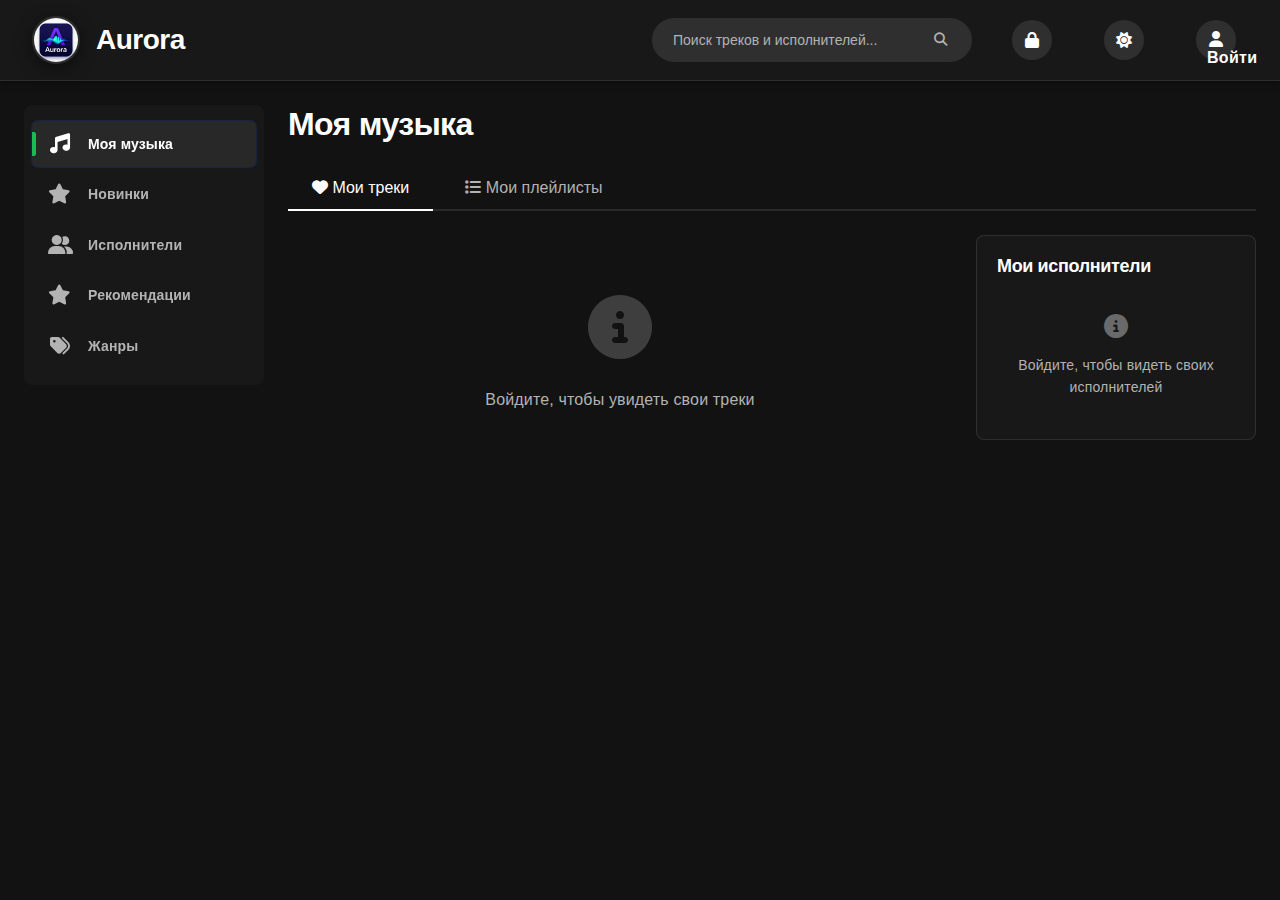
<file: frontend/index.html>
<!DOCTYPE html>
<html lang="ru">
<head>
    <meta charset="UTF-8">
    <meta name="viewport" content="width=device-width, initial-scale=1.0">
    <title>Aurora - Музыкальный стриминг</title>
    <link rel="icon" href="logo.jpg" type="image/jpeg">
    <link rel="stylesheet" href="css/styles.css">
    <link rel="stylesheet" href="css/player.css">
    <link rel="stylesheet" href="https://cdnjs.cloudflare.com/ajax/libs/font-awesome/6.4.0/css/all.min.css">
</head>
<body>
    <!-- Header -->
    <header class="header">
        <div class="header-content">
            <div class="logo-section">
                <a href="#" class="logo-link" onclick="event.preventDefault(); if(typeof navigateToPage === 'function') { navigateToPage('my-music'); } else { window.location.href = 'index.html'; }">
                    <img src="logo.jpg" alt="Aurora" class="logo-img">
                </a>
                <a href="#" class="site-name" onclick="event.preventDefault(); if(typeof navigateToPage === 'function') { navigateToPage('my-music'); } else { window.location.href = 'index.html'; }">Aurora</a>
            </div>
            <div class="header-actions">
                <div class="search-container">
                    <input type="text" id="searchInput" placeholder="Поиск треков и исполнителей..." class="search-input">
                    <button class="search-btn" onclick="performSearch()" title="Поиск">
                        <i class="fas fa-search"></i>
                    </button>
                </div>
                <a href="admin.html" class="btn-admin" title="Админ-панель">
                    <i class="fas fa-lock"></i>
                </a>
                <button class="btn-theme-toggle" id="themeToggle" title="Переключить тему">
                    <i class="fas fa-moon" id="themeIcon"></i>
                </button>
                <button class="btn-login" id="loginBtn">
                    <i class="fas fa-user"></i> Войти
                </button>
                <div class="user-menu" id="userMenu" style="display: none;">
                    <button class="btn-profile" id="profileBtn">
                        <span id="userName"></span>
                    </button>
                    <button class="btn-logout" id="logoutBtn">
                        <i class="fas fa-sign-out-alt"></i> Выйти
                    </button>
                </div>
            </div>
        </div>
    </header>

    <!-- Main Container -->
    <div class="main-container">
        <!-- Sidebar -->
        <aside class="sidebar">
            <nav class="sidebar-nav">
                <a href="#" class="nav-item active" data-page="my-music">
                    <i class="fas fa-music"></i>
                    <span>Моя музыка</span>
                </a>
                <a href="#" class="nav-item" data-page="new-releases">
                    <i class="fas fa-star"></i>
                    <span>Новинки</span>
                </a>
                <a href="#" class="nav-item" data-page="artists">
                    <i class="fas fa-user-friends"></i>
                    <span>Исполнители</span>
                </a>
                <a href="#" class="nav-item" data-page="recommendations">
                    <i class="fas fa-star"></i>
                    <span>Рекомендации</span>
                </a>
                <a href="#" class="nav-item" data-page="genres">
                    <i class="fas fa-tags"></i>
                    <span>Жанры</span>
                </a>
            </nav>
        </aside>

        <!-- Main Content -->
        <main class="main-content">
            <div class="page-header">
                <h1 class="page-title" id="pageTitle">Моя музыка</h1>
            </div>
            
            <!-- Tabs for My Music -->
            <div class="tabs-container" id="mainTabs" style="display: none;">
                <button class="tab-btn-new active" data-tab="favorite-tracks">
                    <i class="fas fa-heart"></i> Мои треки
                </button>
                <button class="tab-btn-new" data-tab="playlists">
                    <i class="fas fa-list"></i> Мои плейлисты
                </button>
            </div>
            
            <!-- Tabs for New Releases -->
            <div class="tabs-container" id="newReleasesTabs" style="display: none;">
                <button class="tab-btn-new active" data-tab="new-tracks">
                    <i class="fas fa-music"></i> Новые треки
                </button>
                <button class="tab-btn-new" data-tab="new-albums">
                    <i class="fas fa-compact-disc"></i> Новые альбомы
                </button>
            </div>
            

            <!-- Content Container -->
            <div class="tracks-container" id="mainContentContainer">
                <div class="tracks-list" id="tracksList">
                    <!-- Контент будет загружен через JavaScript -->
                </div>
                <!-- Sidebar for favorite artists in "Моя музыка" -->
                <aside class="my-music-sidebar" id="myMusicSidebar" style="display: none;">
                    <div class="sidebar-header">
                        <h3>Мои исполнители</h3>
                    </div>
                    <div class="favorite-artists-list" id="favoriteArtistsList">
                        <!-- Избранные исполнители будут загружены через JavaScript -->
                    </div>
                </aside>
            </div>
        </main>
    </div>

    <!-- Login Modal -->
    <div class="modal" id="loginModal">
        <div class="modal-content">
            <span class="close" id="closeModal">&times;</span>
            <div class="auth-tabs">
                <button class="tab-btn active" data-tab="login">Вход</button>
                <button class="tab-btn" data-tab="register">Регистрация</button>
            </div>

            <!-- Login Form -->
            <form class="auth-form active" id="loginForm">
                <h3>Вход в аккаунт</h3>
                <div class="form-group">
                    <label for="loginEmail">Email или Username</label>
                    <input type="text" id="loginEmail" required>
                </div>
                <div class="form-group">
                    <label for="loginPassword">Пароль</label>
                    <input type="password" id="loginPassword" required>
                </div>
                <button type="submit" class="btn-primary">Войти</button>
                <div class="error-message" id="loginError"></div>
            </form>

            <!-- Register Form -->
            <form class="auth-form" id="registerForm">
                <h3>Регистрация</h3>
                <div class="form-group">
                    <label for="regUsername">Username</label>
                    <input type="text" id="regUsername" required>
                </div>
                <div class="form-group">
                    <label for="regEmail">Email</label>
                    <input type="email" id="regEmail" required>
                </div>
                <div class="form-group">
                    <label for="regPassword">Пароль</label>
                    <input type="password" id="regPassword" required>
                </div>
                <div class="form-group">
                    <label for="regFirstName">Имя (необязательно)</label>
                    <input type="text" id="regFirstName">
                </div>
                <div class="form-group">
                    <label for="regLastName">Фамилия (необязательно)</label>
                    <input type="text" id="regLastName">
                </div>
                <button type="submit" class="btn-primary">Зарегистрироваться</button>
                <div class="error-message" id="registerError"></div>
            </form>
        </div>
    </div>

    <!-- Profile Modal -->
    <div class="modal" id="profileModal">
        <div class="modal-content">
            <span class="close" id="closeProfileModal">&times;</span>
            <div class="profile-header">
                <h2>Профиль пользователя</h2>
                <div class="profile-info" id="profileInfo">
                    <!-- Информация о пользователе -->
                </div>
            </div>
            <div class="profile-content">
                <h3><i class="fas fa-heart"></i> Любимые треки</h3>
                <div class="favorite-tracks" id="favoriteTracks">
                    <!-- Любимые треки будут загружены -->
                </div>
            </div>
        </div>
    </div>

    <!-- Audio Player -->
    <div class="audio-player-container" id="audioPlayerContainer">
        <div class="audio-player">
            <div class="player-artwork" id="playerArtwork">
                <i class="fas fa-music"></i>
            </div>
            <div class="player-info">
                <div class="player-track-title" id="playerTrackTitle">Выберите трек для воспроизведения</div>
                <div class="player-track-artist" id="playerTrackArtist">—</div>
            </div>
            <div class="player-controls">
                <button class="player-btn" id="prevBtn" onclick="previousTrack()" title="Предыдущий">
                    <i class="fas fa-step-backward"></i>
                </button>
                <button class="player-btn play-btn" id="playPauseBtn" onclick="togglePlayPause()" title="Воспроизвести/Пауза">
                    <i class="fas fa-play" id="playPauseIcon"></i>
                </button>
                <button class="player-btn" id="nextBtn" onclick="nextTrack()" title="Следующий">
                    <i class="fas fa-step-forward"></i>
                </button>
            </div>
            <div class="player-progress-container">
                <span class="player-time" id="currentTime">0:00</span>
                <div class="player-progress-bar" id="progressBar" onclick="seek(event)">
                    <div class="player-progress-fill" id="progressFill"></div>
                    <div class="player-progress-handle"></div>
                </div>
                <span class="player-time" id="totalTime">0:00</span>
            </div>
            <div class="player-volume-container">
                <button class="player-volume-btn" id="volumeBtn" onclick="toggleMute()" title="Громкость">
                    <i class="fas fa-volume-up" id="volumeIcon"></i>
                </button>
                <div class="player-volume-slider" id="volumeSlider" onclick="setVolume(event)">
                    <div class="player-volume-fill" id="volumeFill"></div>
                </div>
            </div>
            <div class="player-actions">
                <button class="player-action-btn" id="repeatBtn" onclick="toggleRepeat()" title="Повтор">
                    <i class="fas fa-redo"></i>
                </button>
                <button class="player-action-btn" id="shuffleBtn" onclick="toggleShuffle()" title="Перемешать">
                    <i class="fas fa-random"></i>
                </button>
            </div>
        </div>
        <audio id="audioElement" preload="metadata"></audio>
    </div>

    <script src="js/api.js"></script>
    <script src="js/app.js"></script>
    <script src="js/player.js"></script>
</body>
</html>
</file>
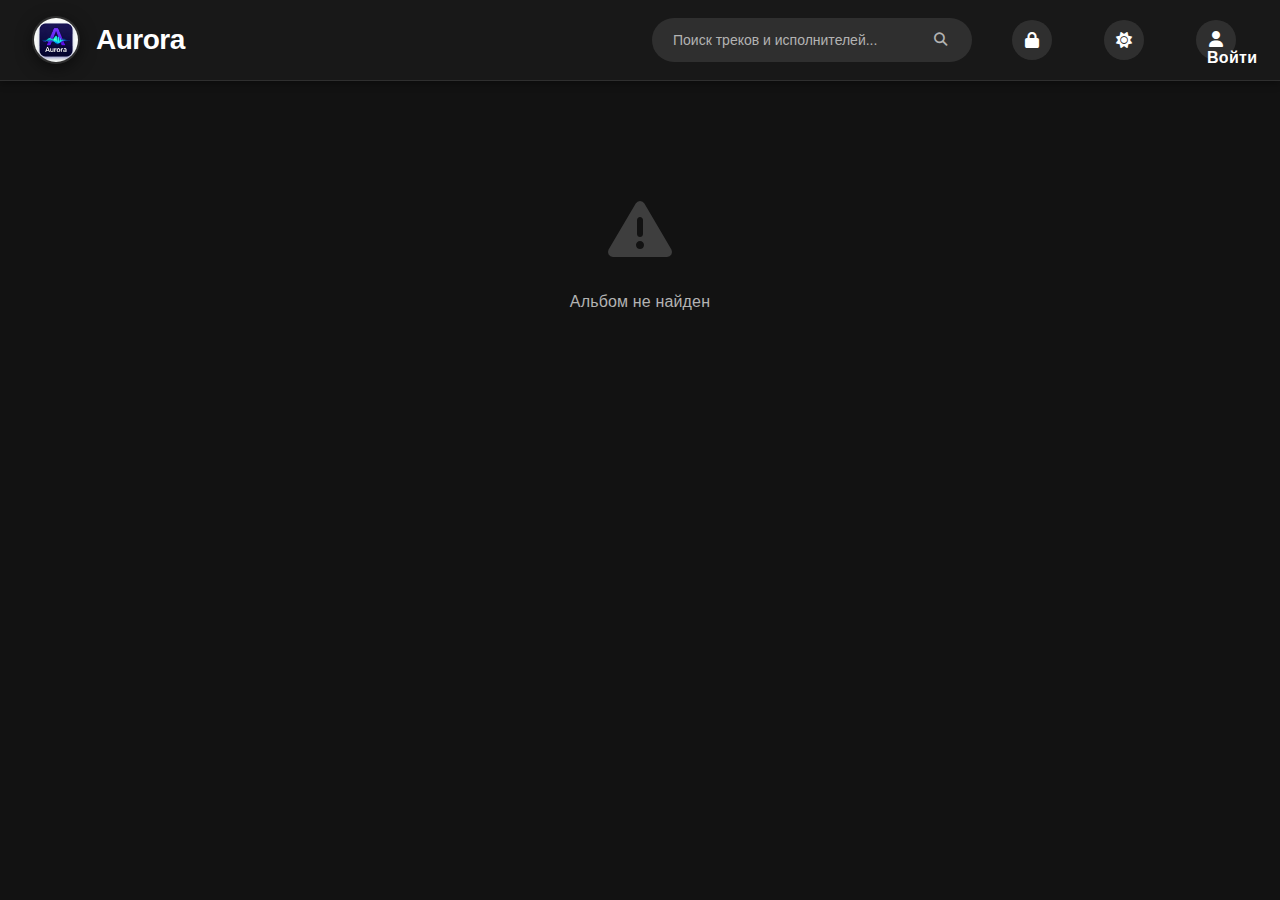
<file: frontend/album.html>
<!DOCTYPE html>
<html lang="ru">
<head>
    <meta charset="UTF-8">
    <meta name="viewport" content="width=device-width, initial-scale=1.0">
    <title>Альбом - Aurora</title>
    <link rel="icon" href="logo.jpg" type="image/jpeg">
    <link rel="stylesheet" href="css/styles.css">
    <link rel="stylesheet" href="css/player.css">
    <link rel="stylesheet" href="https://cdnjs.cloudflare.com/ajax/libs/font-awesome/6.4.0/css/all.min.css">
</head>
<body>
    <!-- Header -->
    <header class="header">
        <div class="header-content">
            <div class="logo-section">
                <a href="index.html" class="logo-link">
                    <img src="logo.jpg" alt="Aurora" class="logo-img">
                </a>
                <a href="index.html" class="site-name">Aurora</a>
            </div>
            <div class="header-actions">
                <div class="search-container">
                    <input type="text" id="searchInput" placeholder="Поиск треков и исполнителей..." class="search-input">
                    <button class="search-btn" onclick="performSearch()" title="Поиск">
                        <i class="fas fa-search"></i>
                    </button>
                </div>
                <a href="admin.html" class="btn-admin" title="Админ-панель">
                    <i class="fas fa-lock"></i>
                </a>
                <button class="btn-theme-toggle" id="themeToggle" title="Переключить тему">
                    <i class="fas fa-moon" id="themeIcon"></i>
                </button>
                <button class="btn-login" id="loginBtn">
                    <i class="fas fa-user"></i> Войти
                </button>
                <div class="user-menu" id="userMenu" style="display: none;">
                    <button class="btn-profile" id="profileBtn">
                        <span id="userName"></span>
                    </button>
                    <button class="btn-logout" id="logoutBtn">
                        <i class="fas fa-sign-out-alt"></i> Выйти
                    </button>
                </div>
            </div>
        </div>
    </header>

    <!-- Main Container -->
    <div class="main-container">
        <!-- Album Details -->
        <div id="albumDetails" class="album-details-container">
            <!-- Контент будет загружен через JavaScript -->
        </div>
    </div>

    <!-- Audio Player -->
    <div class="audio-player-container" id="audioPlayerContainer">
        <div class="audio-player">
            <div class="player-artwork" id="playerArtwork">
                <i class="fas fa-music"></i>
            </div>
            <div class="player-info">
                <div class="player-track-title" id="playerTrackTitle">Выберите трек для воспроизведения</div>
                <div class="player-track-artist" id="playerTrackArtist">—</div>
            </div>
            <div class="player-controls">
                <button class="player-btn" id="prevBtn" onclick="previousTrack()" title="Предыдущий">
                    <i class="fas fa-step-backward"></i>
                </button>
                <button class="player-btn play-btn" id="playPauseBtn" onclick="togglePlayPause()" title="Воспроизвести/Пауза">
                    <i class="fas fa-play" id="playPauseIcon"></i>
                </button>
                <button class="player-btn" id="nextBtn" onclick="nextTrack()" title="Следующий">
                    <i class="fas fa-step-forward"></i>
                </button>
            </div>
            <div class="player-progress-container">
                <span class="player-time" id="currentTime">0:00</span>
                <div class="player-progress-bar" id="progressBar" onclick="seek(event)">
                    <div class="player-progress-fill" id="progressFill"></div>
                    <div class="player-progress-handle"></div>
                </div>
                <span class="player-time" id="totalTime">0:00</span>
            </div>
            <div class="player-volume-container">
                <button class="player-volume-btn" id="volumeBtn" onclick="toggleMute()" title="Громкость">
                    <i class="fas fa-volume-up" id="volumeIcon"></i>
                </button>
                <div class="player-volume-slider" id="volumeSlider" onclick="setVolume(event)">
                    <div class="player-volume-fill" id="volumeFill"></div>
                </div>
            </div>
            <div class="player-actions">
                <button class="player-action-btn" id="repeatBtn" onclick="toggleRepeat()" title="Повтор">
                    <i class="fas fa-redo"></i>
                </button>
                <button class="player-action-btn" id="shuffleBtn" onclick="toggleShuffle()" title="Перемешать">
                    <i class="fas fa-random"></i>
                </button>
            </div>
        </div>
        <audio id="audioElement" preload="metadata"></audio>
    </div>

    <script src="js/api.js"></script>
    <script src="js/app.js"></script>
    <script src="js/player.js"></script>
    <script src="js/album-page.js"></script>
</body>
</html>
</file>
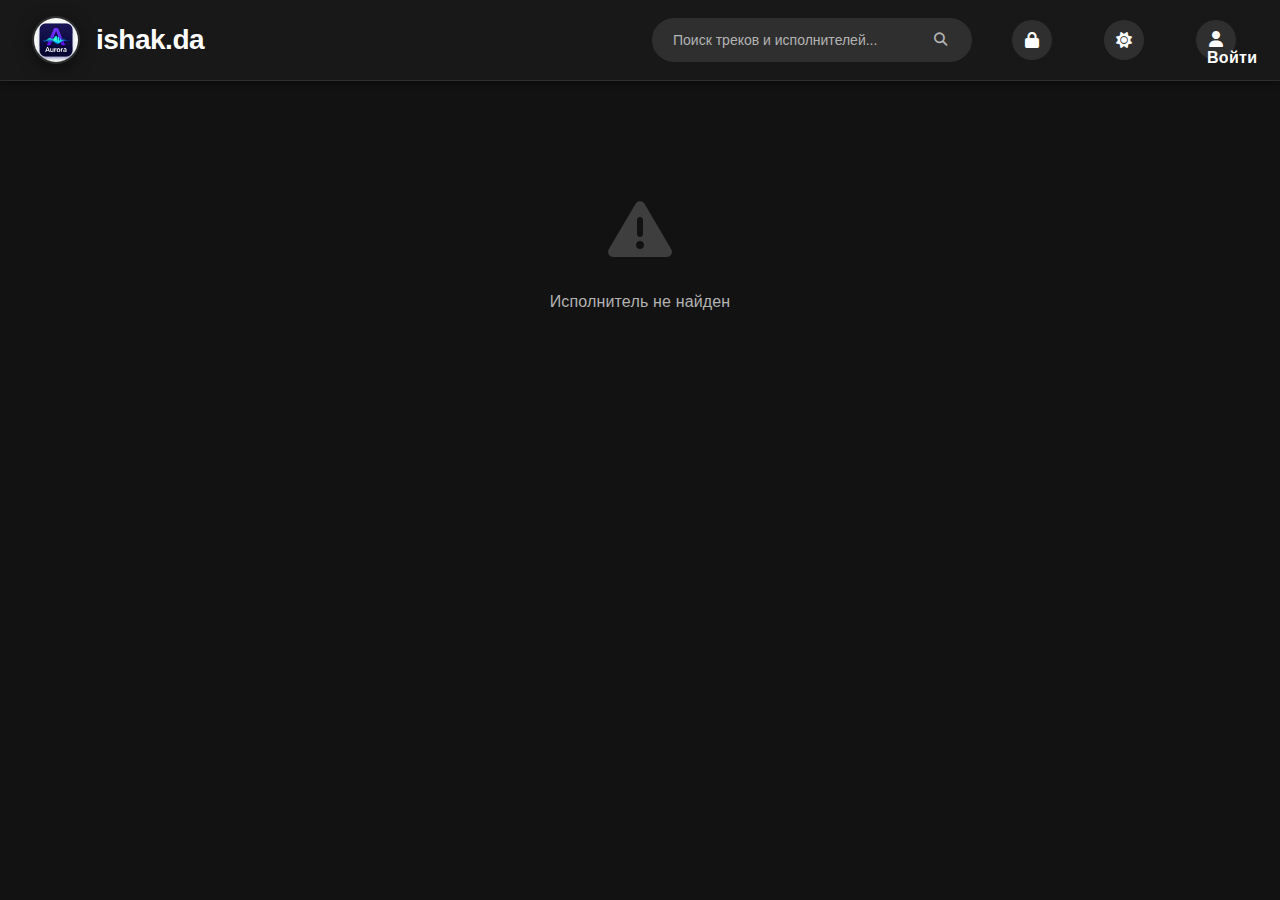
<file: frontend/artist.html>
<!DOCTYPE html>
<html lang="ru">
<head>
    <meta charset="UTF-8">
    <meta name="viewport" content="width=device-width, initial-scale=1.0">
    <title>Исполнитель - ishak.da</title>
    <link rel="icon" href="logo.jpg" type="image/jpeg">
    <link rel="stylesheet" href="css/styles.css">
    <link rel="stylesheet" href="css/player.css">
    <link rel="stylesheet" href="https://cdnjs.cloudflare.com/ajax/libs/font-awesome/6.4.0/css/all.min.css">
</head>
<body>
    <!-- Header -->
    <header class="header">
        <div class="header-content">
            <div class="logo-section">
                <a href="index.html" class="logo-link">
                    <img src="logo.jpg" alt="ishak.da" class="logo-img">
                </a>
                <a href="index.html" class="site-name">ishak.da</a>
            </div>
            <div class="header-actions">
                <div class="search-container">
                    <input type="text" id="searchInput" placeholder="Поиск треков и исполнителей..." class="search-input">
                    <button class="search-btn" onclick="performSearch()" title="Поиск">
                        <i class="fas fa-search"></i>
                    </button>
                </div>
                <a href="admin.html" class="btn-admin" title="Админ-панель">
                    <i class="fas fa-lock"></i>
                </a>
                <button class="btn-theme-toggle" id="themeToggle" title="Переключить тему">
                    <i class="fas fa-moon" id="themeIcon"></i>
                </button>
                <button class="btn-login" id="loginBtn">
                    <i class="fas fa-user"></i> Войти
                </button>
                <div class="user-menu" id="userMenu" style="display: none;">
                    <button class="btn-profile" id="profileBtn">
                        <i class="fas fa-user-circle"></i> <span id="userName"></span>
                    </button>
                    <button class="btn-logout" id="logoutBtn">
                        <i class="fas fa-sign-out-alt"></i> Выйти
                    </button>
                </div>
            </div>
        </div>
    </header>

    <!-- Main Container -->
    <div class="main-container">
        <!-- Main Content -->
        <main class="main-content" style="margin-left: 0;">
            <div id="artistDetails" class="artist-details-container">
                <!-- Контент будет загружен динамически -->
                <div class="loading"><div class="spinner"></div></div>
            </div>
        </main>
    </div>

    <!-- Audio Player -->
    <div class="audio-player-container" id="audioPlayerContainer">
        <div class="audio-player">
            <div class="player-artwork" id="playerArtwork">
                <i class="fas fa-music"></i>
            </div>
            <div class="player-info">
                <div class="player-track-title" id="playerTrackTitle">Выберите трек для воспроизведения</div>
                <div class="player-track-artist" id="playerTrackArtist">—</div>
            </div>
            <div class="player-controls">
                <button class="player-btn" id="prevBtn" onclick="previousTrack()" title="Предыдущий">
                    <i class="fas fa-step-backward"></i>
                </button>
                <button class="player-btn play-btn" id="playPauseBtn" onclick="togglePlayPause()" title="Воспроизвести/Пауза">
                    <i class="fas fa-play" id="playPauseIcon"></i>
                </button>
                <button class="player-btn" id="nextBtn" onclick="nextTrack()" title="Следующий">
                    <i class="fas fa-step-forward"></i>
                </button>
            </div>
            <div class="player-progress-container">
                <span class="player-time" id="currentTime">0:00</span>
                <div class="player-progress-bar" id="progressBar" onclick="seek(event)">
                    <div class="player-progress-fill" id="progressFill"></div>
                    <div class="player-progress-handle"></div>
                </div>
                <span class="player-time" id="totalTime">0:00</span>
            </div>
            <div class="player-volume-container">
                <button class="player-volume-btn" id="volumeBtn" onclick="toggleMute()" title="Громкость">
                    <i class="fas fa-volume-up" id="volumeIcon"></i>
                </button>
                <div class="player-volume-slider" id="volumeSlider" onclick="setVolume(event)">
                    <div class="player-volume-fill" id="volumeFill"></div>
                </div>
            </div>
            <div class="player-actions">
                <button class="player-action-btn" id="repeatBtn" onclick="toggleRepeat()" title="Повтор">
                    <i class="fas fa-redo"></i>
                </button>
                <button class="player-action-btn" id="shuffleBtn" onclick="toggleShuffle()" title="Перемешать">
                    <i class="fas fa-random"></i>
                </button>
            </div>
        </div>
        <audio id="audioElement" preload="metadata"></audio>
    </div>

    <script src="js/api.js"></script>
    <script src="js/app.js"></script>
    <script src="js/player.js"></script>
    <script src="js/artist-page.js"></script>
</body>
</html>
</file>
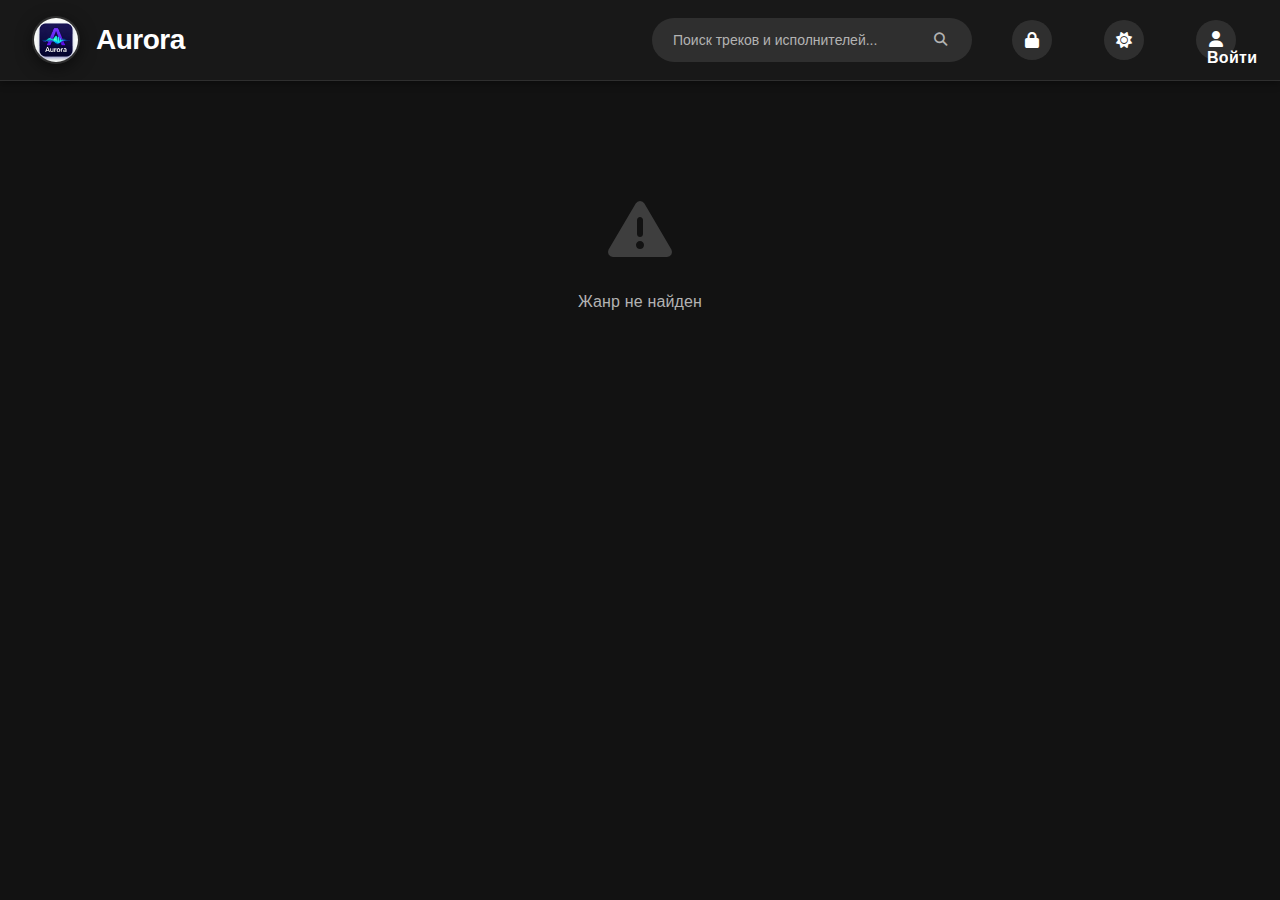
<file: frontend/genre.html>
<!DOCTYPE html>
<html lang="ru">
<head>
    <meta charset="UTF-8">
    <meta name="viewport" content="width=device-width, initial-scale=1.0">
    <title>Жанр - Aurora</title>
    <link rel="icon" href="logo.jpg" type="image/jpeg">
    <link rel="stylesheet" href="css/styles.css">
    <link rel="stylesheet" href="css/player.css">
    <link rel="stylesheet" href="https://cdnjs.cloudflare.com/ajax/libs/font-awesome/6.4.0/css/all.min.css">
</head>
<body>
    <!-- Header -->
    <header class="header">
        <div class="header-content">
            <div class="logo-section">
                <a href="index.html" class="logo-link">
                    <img src="logo.jpg" alt="Aurora" class="logo-img">
                </a>
                <a href="index.html" class="site-name">Aurora</a>
            </div>
            <div class="header-actions">
                <div class="search-container">
                    <input type="text" id="searchInput" placeholder="Поиск треков и исполнителей..." class="search-input">
                    <button class="search-btn" onclick="performSearch()" title="Поиск">
                        <i class="fas fa-search"></i>
                    </button>
                </div>
                <a href="admin.html" class="btn-admin" title="Админ-панель">
                    <i class="fas fa-lock"></i>
                </a>
                <button class="btn-theme-toggle" id="themeToggle" title="Переключить тему">
                    <i class="fas fa-moon" id="themeIcon"></i>
                </button>
                <button class="btn-login" id="loginBtn">
                    <i class="fas fa-user"></i> Войти
                </button>
                <div class="user-menu" id="userMenu" style="display: none;">
                    <button class="btn-profile" id="profileBtn">
                        <span id="userName"></span>
                    </button>
                    <button class="btn-logout" id="logoutBtn">
                        <i class="fas fa-sign-out-alt"></i> Выйти
                    </button>
                </div>
            </div>
        </div>
    </header>

    <!-- Main Container -->
    <div class="main-container">
        <!-- Genre Details -->
        <div id="genreDetails" class="album-details-container">
            <!-- Контент будет загружен через JavaScript -->
        </div>
    </div>

    <!-- Audio Player -->
    <div class="audio-player-container" id="audioPlayerContainer">
        <div class="audio-player">
            <div class="player-artwork" id="playerArtwork">
                <i class="fas fa-music"></i>
            </div>
            <div class="player-info">
                <div class="player-track-title" id="playerTrackTitle">Выберите трек для воспроизведения</div>
                <div class="player-track-artist" id="playerTrackArtist">—</div>
            </div>
            <div class="player-controls">
                <button class="player-btn" id="prevBtn" onclick="previousTrack()" title="Предыдущий">
                    <i class="fas fa-step-backward"></i>
                </button>
                <button class="player-btn play-btn" id="playPauseBtn" onclick="togglePlayPause()" title="Воспроизвести/Пауза">
                    <i class="fas fa-play" id="playPauseIcon"></i>
                </button>
                <button class="player-btn" id="nextBtn" onclick="nextTrack()" title="Следующий">
                    <i class="fas fa-step-forward"></i>
                </button>
            </div>
            <div class="player-progress-container">
                <span class="player-time" id="currentTime">0:00</span>
                <div class="player-progress-bar" id="progressBar" onclick="seek(event)">
                    <div class="player-progress-fill" id="progressFill"></div>
                    <div class="player-progress-handle"></div>
                </div>
                <span class="player-time" id="totalTime">0:00</span>
            </div>
            <div class="player-volume-container">
                <button class="player-volume-btn" id="volumeBtn" onclick="toggleMute()" title="Громкость">
                    <i class="fas fa-volume-up" id="volumeIcon"></i>
                </button>
                <div class="player-volume-slider" id="volumeSlider" onclick="setVolume(event)">
                    <div class="player-volume-fill" id="volumeFill"></div>
                </div>
            </div>
            <div class="player-actions">
                <button class="player-action-btn" id="repeatBtn" onclick="toggleRepeat()" title="Повтор">
                    <i class="fas fa-redo"></i>
                </button>
                <button class="player-action-btn" id="shuffleBtn" onclick="toggleShuffle()" title="Перемешать">
                    <i class="fas fa-random"></i>
                </button>
            </div>
        </div>
        <audio id="audioElement" preload="metadata"></audio>
    </div>

    <script src="js/api.js"></script>
    <script src="js/app.js"></script>
    <script src="js/player.js"></script>
    <script src="js/genre-page.js"></script>
</body>
</html>
</file>
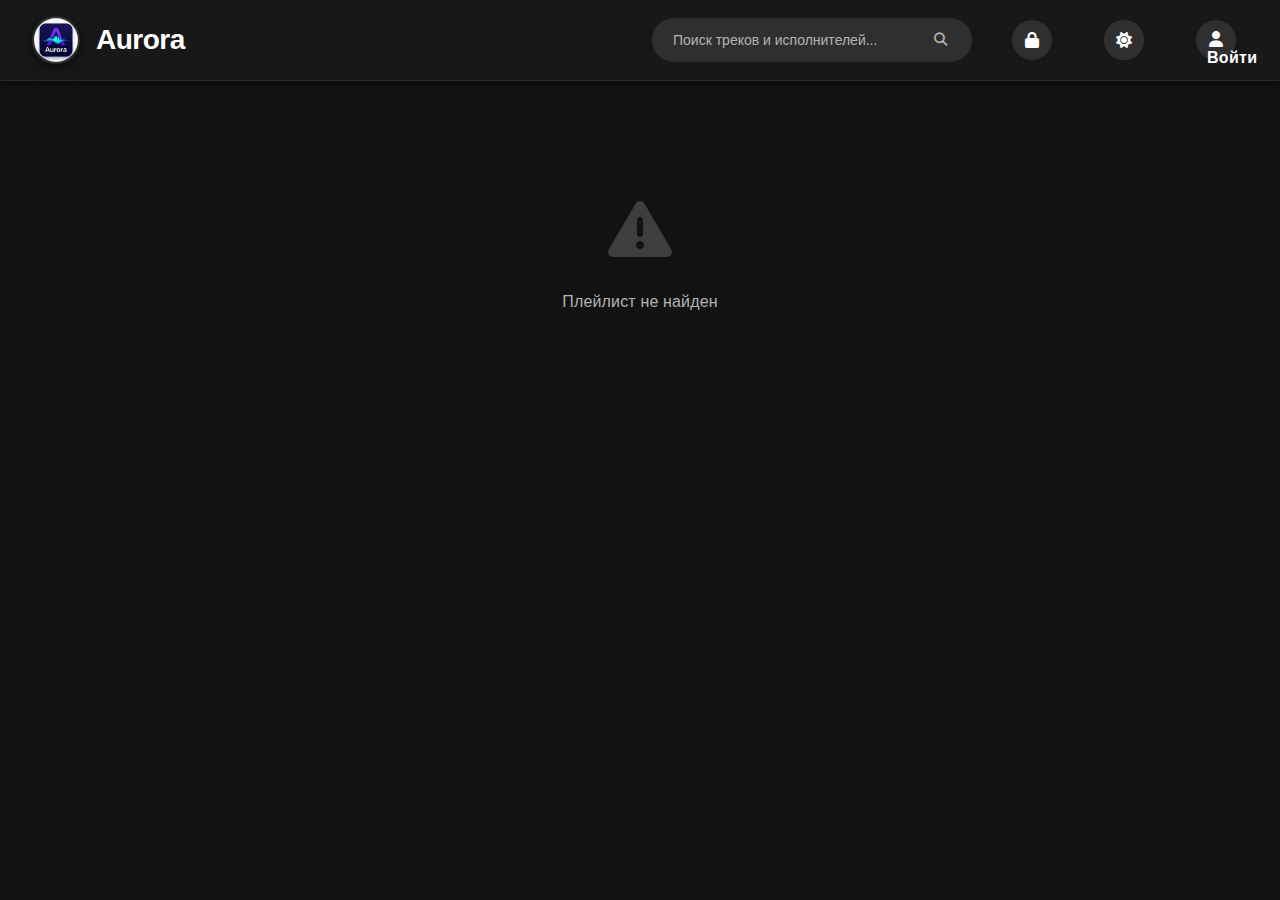
<file: frontend/playlist.html>
<!DOCTYPE html>
<html lang="ru">
<head>
    <meta charset="UTF-8">
    <meta name="viewport" content="width=device-width, initial-scale=1.0">
    <title>Плейлист - Aurora</title>
    <link rel="icon" href="logo.jpg" type="image/jpeg">
    <link rel="stylesheet" href="css/styles.css">
    <link rel="stylesheet" href="css/player.css">
    <link rel="stylesheet" href="https://cdnjs.cloudflare.com/ajax/libs/font-awesome/6.4.0/css/all.min.css">
</head>
<body>
    <!-- Header -->
    <header class="header">
        <div class="header-content">
            <div class="logo-section">
                <a href="index.html" class="logo-link">
                    <img src="logo.jpg" alt="Aurora" class="logo-img">
                </a>
                <a href="index.html" class="site-name">Aurora</a>
            </div>
            <div class="header-actions">
                <div class="search-container">
                    <input type="text" id="searchInput" placeholder="Поиск треков и исполнителей..." class="search-input">
                    <button class="search-btn" onclick="performSearch()" title="Поиск">
                        <i class="fas fa-search"></i>
                    </button>
                </div>
                <a href="admin.html" class="btn-admin" title="Админ-панель">
                    <i class="fas fa-lock"></i>
                </a>
                <button class="btn-theme-toggle" id="themeToggle" title="Переключить тему">
                    <i class="fas fa-moon" id="themeIcon"></i>
                </button>
                <button class="btn-login" id="loginBtn">
                    <i class="fas fa-user"></i> Войти
                </button>
                <div class="user-menu" id="userMenu" style="display: none;">
                    <button class="btn-profile" id="profileBtn">
                        <span id="userName"></span>
                    </button>
                    <button class="btn-logout" id="logoutBtn">
                        <i class="fas fa-sign-out-alt"></i> Выйти
                    </button>
                </div>
            </div>
        </div>
    </header>

    <!-- Main Container -->
    <div class="main-container">
        <!-- Playlist Details -->
        <div id="playlistDetails" class="album-details-container">
            <!-- Контент будет загружен через JavaScript -->
        </div>
    </div>

    <!-- Audio Player -->
    <div class="audio-player-container" id="audioPlayerContainer">
        <div class="audio-player">
            <div class="player-artwork" id="playerArtwork">
                <i class="fas fa-music"></i>
            </div>
            <div class="player-info">
                <div class="player-track-title" id="playerTrackTitle">Выберите трек для воспроизведения</div>
                <div class="player-track-artist" id="playerTrackArtist">—</div>
            </div>
            <div class="player-controls">
                <button class="player-btn" id="prevBtn" onclick="previousTrack()" title="Предыдущий">
                    <i class="fas fa-step-backward"></i>
                </button>
                <button class="player-btn play-btn" id="playPauseBtn" onclick="togglePlayPause()" title="Воспроизвести/Пауза">
                    <i class="fas fa-play" id="playPauseIcon"></i>
                </button>
                <button class="player-btn" id="nextBtn" onclick="nextTrack()" title="Следующий">
                    <i class="fas fa-step-forward"></i>
                </button>
            </div>
            <div class="player-progress-container">
                <span class="player-time" id="currentTime">0:00</span>
                <div class="player-progress-bar" id="progressBar" onclick="seek(event)">
                    <div class="player-progress-fill" id="progressFill"></div>
                    <div class="player-progress-handle"></div>
                </div>
                <span class="player-time" id="totalTime">0:00</span>
            </div>
            <div class="player-volume-container">
                <button class="player-volume-btn" id="volumeBtn" onclick="toggleMute()" title="Громкость">
                    <i class="fas fa-volume-up" id="volumeIcon"></i>
                </button>
                <div class="player-volume-slider" id="volumeSlider" onclick="setVolume(event)">
                    <div class="player-volume-fill" id="volumeFill"></div>
                </div>
            </div>
            <div class="player-actions">
                <button class="player-action-btn" id="repeatBtn" onclick="toggleRepeat()" title="Повтор">
                    <i class="fas fa-redo"></i>
                </button>
                <button class="player-action-btn" id="shuffleBtn" onclick="toggleShuffle()" title="Перемешать">
                    <i class="fas fa-random"></i>
                </button>
            </div>
        </div>
        <audio id="audioElement" preload="metadata"></audio>
    </div>

    <script src="js/api.js"></script>
    <script src="js/app.js"></script>
    <script src="js/player.js"></script>
    <script src="js/playlist-page.js"></script>
</body>
</html>
</file>
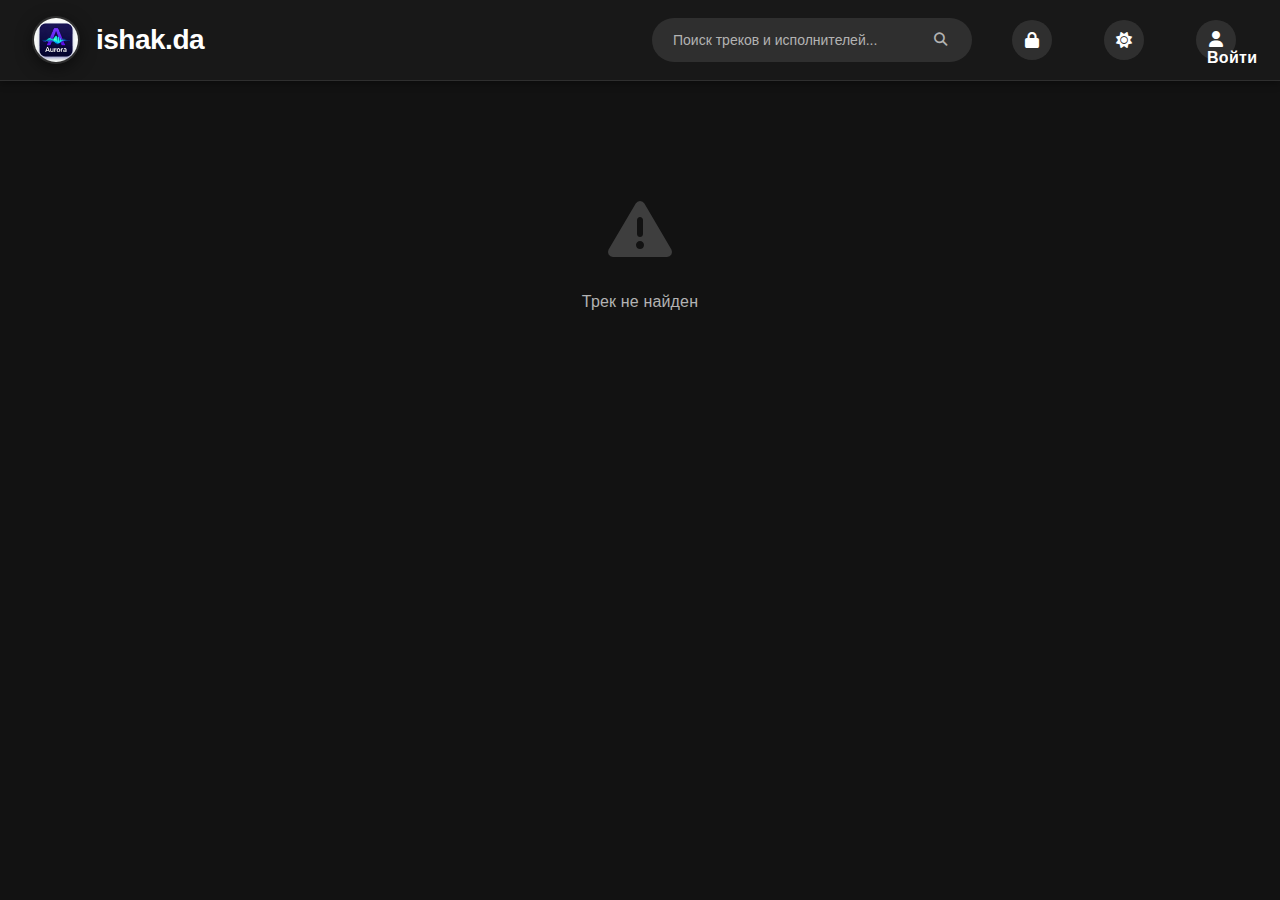
<file: frontend/track.html>
<!DOCTYPE html>
<html lang="ru">
<head>
    <meta charset="UTF-8">
    <meta name="viewport" content="width=device-width, initial-scale=1.0">
    <title>Трек - ishak.da</title>
    <link rel="icon" href="logo.jpg" type="image/jpeg">
    <link rel="stylesheet" href="css/styles.css">
    <link rel="stylesheet" href="css/player.css">
    <link rel="stylesheet" href="https://cdnjs.cloudflare.com/ajax/libs/font-awesome/6.4.0/css/all.min.css">
</head>
<body>
    <!-- Header -->
    <header class="header">
        <div class="header-content">
            <div class="logo-section">
                <a href="index.html" class="logo-link">
                    <img src="logo.jpg" alt="ishak.da" class="logo-img">
                </a>
                <a href="index.html" class="site-name">ishak.da</a>
            </div>
            <div class="header-actions">
                <div class="search-container">
                    <input type="text" id="searchInput" placeholder="Поиск треков и исполнителей..." class="search-input">
                    <button class="search-btn" onclick="performSearch()" title="Поиск">
                        <i class="fas fa-search"></i>
                    </button>
                </div>
                <a href="admin.html" class="btn-admin" title="Админ-панель">
                    <i class="fas fa-lock"></i>
                </a>
                <button class="btn-theme-toggle" id="themeToggle" title="Переключить тему">
                    <i class="fas fa-moon" id="themeIcon"></i>
                </button>
                <button class="btn-login" id="loginBtn">
                    <i class="fas fa-user"></i> Войти
                </button>
                <div class="user-menu" id="userMenu" style="display: none;">
                    <button class="btn-profile" id="profileBtn">
                        <i class="fas fa-user-circle"></i> <span id="userName"></span>
                    </button>
                    <button class="btn-logout" id="logoutBtn">
                        <i class="fas fa-sign-out-alt"></i> Выйти
                    </button>
                </div>
            </div>
        </div>
    </header>

    <!-- Main Container -->
    <div class="main-container">
        <!-- Main Content -->
        <main class="main-content" style="margin-left: 0;">
            <div id="trackDetails" class="track-details-container">
                <!-- Контент будет загружен динамически -->
                <div class="loading"><div class="spinner"></div></div>
            </div>
        </main>
    </div>

    <!-- Audio Player -->
    <div class="audio-player-container" id="audioPlayerContainer">
        <div class="audio-player">
            <div class="player-artwork" id="playerArtwork">
                <i class="fas fa-music"></i>
            </div>
            <div class="player-info">
                <div class="player-track-title" id="playerTrackTitle">Выберите трек для воспроизведения</div>
                <div class="player-track-artist" id="playerTrackArtist">—</div>
            </div>
            <div class="player-controls">
                <button class="player-btn" id="prevBtn" onclick="previousTrack()" title="Предыдущий">
                    <i class="fas fa-step-backward"></i>
                </button>
                <button class="player-btn play-btn" id="playPauseBtn" onclick="togglePlayPause()" title="Воспроизвести/Пауза">
                    <i class="fas fa-play" id="playPauseIcon"></i>
                </button>
                <button class="player-btn" id="nextBtn" onclick="nextTrack()" title="Следующий">
                    <i class="fas fa-step-forward"></i>
                </button>
            </div>
            <div class="player-progress-container">
                <span class="player-time" id="currentTime">0:00</span>
                <div class="player-progress-bar" id="progressBar" onclick="seek(event)">
                    <div class="player-progress-fill" id="progressFill"></div>
                    <div class="player-progress-handle"></div>
                </div>
                <span class="player-time" id="totalTime">0:00</span>
            </div>
            <div class="player-volume-container">
                <button class="player-volume-btn" id="volumeBtn" onclick="toggleMute()" title="Громкость">
                    <i class="fas fa-volume-up" id="volumeIcon"></i>
                </button>
                <div class="player-volume-slider" id="volumeSlider" onclick="setVolume(event)">
                    <div class="player-volume-fill" id="volumeFill"></div>
                </div>
            </div>
            <div class="player-actions">
                <button class="player-action-btn" id="repeatBtn" onclick="toggleRepeat()" title="Повтор">
                    <i class="fas fa-redo"></i>
                </button>
                <button class="player-action-btn" id="shuffleBtn" onclick="toggleShuffle()" title="Перемешать">
                    <i class="fas fa-random"></i>
                </button>
            </div>
        </div>
        <audio id="audioElement" preload="metadata"></audio>
    </div>

    <script src="js/api.js"></script>
    <script src="js/app.js"></script>
    <script src="js/player.js"></script>
    <script src="js/track-page.js"></script>
</body>
</html>
</file>
<file: frontend/css/player.css>
/* Audio Player Styles - Modern Design */

.audio-player-container {
    position: fixed;
    bottom: 0;
    left: 0;
    right: 0;
    background: linear-gradient(135deg, #1142AA 0%, #2A4580 50%, #06276F 100%);
    box-shadow: 0 -4px 24px rgba(0, 0, 0, 0.5), 0 -1px 0 rgba(255, 255, 255, 0.1) inset;
    z-index: 1000;
    padding: 16px 32px;
    display: none;
    backdrop-filter: blur(10px);
    border-top: 1px solid rgba(255, 255, 255, 0.1);
    transition: transform 0.3s cubic-bezier(0.4, 0, 0.2, 1), opacity 0.3s ease;
}

.audio-player-container.active {
    display: block;
    animation: slideUp 0.3s cubic-bezier(0.4, 0, 0.2, 1);
}

@keyframes slideUp {
    from {
        transform: translateY(100%);
        opacity: 0;
    }
    to {
        transform: translateY(0);
        opacity: 1;
    }
}

.audio-player {
    max-width: 1400px;
    margin: 0 auto;
    display: flex;
    align-items: center;
    gap: 20px;
}

.player-artwork {
    width: 64px;
    height: 64px;
    border-radius: 8px;
    background: rgba(255, 255, 255, 0.15);
    display: flex;
    align-items: center;
    justify-content: center;
    color: white;
    font-size: 24px;
    flex-shrink: 0;
    overflow: hidden;
    box-shadow: 0 4px 12px rgba(0, 0, 0, 0.3);
    transition: transform 0.3s cubic-bezier(0.4, 0, 0.2, 1), box-shadow 0.3s ease;
    cursor: pointer;
}

.player-artwork:hover {
    transform: scale(1.05);
    box-shadow: 0 6px 16px rgba(0, 0, 0, 0.4);
}

.player-artwork img {
    width: 100%;
    height: 100%;
    object-fit: cover;
    transition: transform 0.3s ease;
}

.player-artwork:hover img {
    transform: scale(1.1);
}

.player-info {
    flex: 1;
    min-width: 0;
}

.player-track-title {
    color: white;
    font-size: 16px;
    font-weight: 700;
    margin-bottom: 4px;
    white-space: nowrap;
    overflow: hidden;
    text-overflow: ellipsis;
    letter-spacing: -0.2px;
    transition: color 0.2s ease;
    cursor: pointer;
}

.player-track-title:hover {
    color: rgba(255, 255, 255, 0.9);
    text-decoration: underline;
}

.player-track-artist {
    color: rgba(255, 255, 255, 0.85);
    font-size: 14px;
    font-weight: 500;
    white-space: nowrap;
    overflow: hidden;
    text-overflow: ellipsis;
    transition: color 0.2s ease;
    cursor: pointer;
}

.player-track-artist:hover {
    color: rgba(255, 255, 255, 1);
    text-decoration: underline;
}

.player-controls {
    display: flex;
    align-items: center;
    gap: 15px;
    flex-shrink: 0;
}

.player-btn {
    background: rgba(255, 255, 255, 0.2);
    border: none;
    color: white;
    width: 40px;
    height: 40px;
    border-radius: 50%;
    display: flex;
    align-items: center;
    justify-content: center;
    cursor: pointer;
    transition: all 0.2s cubic-bezier(0.4, 0, 0.2, 1);
    font-size: 18px;
    position: relative;
    overflow: hidden;
    box-shadow: 0 2px 8px rgba(0, 0, 0, 0.2);
}

.player-btn::before {
    content: '';
    position: absolute;
    top: 50%;
    left: 50%;
    width: 0;
    height: 0;
    border-radius: 50%;
    background: rgba(255, 255, 255, 0.3);
    transform: translate(-50%, -50%);
    transition: width 0.3s, height 0.3s;
}

.player-btn:hover::before {
    width: 100%;
    height: 100%;
}

.player-btn:hover {
    background: rgba(255, 255, 255, 0.35);
    transform: scale(1.1);
    box-shadow: 0 4px 12px rgba(0, 0, 0, 0.3);
}

.player-btn:active {
    transform: scale(0.95);
}

.player-btn.play-btn {
    width: 56px;
    height: 56px;
    font-size: 24px;
    background: rgba(255, 255, 255, 0.35);
    box-shadow: 0 4px 12px rgba(0, 0, 0, 0.3);
}

.player-btn.play-btn:hover {
    background: rgba(255, 255, 255, 0.5);
    transform: scale(1.12);
    box-shadow: 0 6px 16px rgba(0, 0, 0, 0.4);
}

.player-progress-container {
    flex: 1;
    max-width: 400px;
    display: flex;
    align-items: center;
    gap: 10px;
}

.player-time {
    color: white;
    font-size: 12px;
    font-weight: 500;
    min-width: 40px;
    text-align: center;
}

.player-progress-bar {
    flex: 1;
    height: 6px;
    background: rgba(255, 255, 255, 0.25);
    border-radius: 3px;
    cursor: pointer;
    position: relative;
    transition: height 0.2s cubic-bezier(0.4, 0, 0.2, 1);
}

.player-progress-bar:hover {
    height: 8px;
}

.player-progress-bar:hover .player-progress-fill {
    background: rgba(255, 255, 255, 1);
}

.player-progress-fill {
    height: 100%;
    background: rgba(255, 255, 255, 0.9);
    border-radius: 3px;
    transition: width 0.1s linear, background 0.2s ease;
    position: relative;
    box-shadow: 0 0 8px rgba(255, 255, 255, 0.5);
}

.player-progress-handle {
    position: absolute;
    right: -12px;
    top: 50%;
    transform: translateY(-50%) scale(0);
    width: 14px;
    height: 14px;
    background: white;
    border-radius: 50%;
    opacity: 0;
    transition: all 0.2s cubic-bezier(0.4, 0, 0.2, 1);
    cursor: pointer;
    box-shadow: 0 2px 8px rgba(0, 0, 0, 0.4);
    border: 2px solid rgba(17, 66, 170, 0.3);
}

.player-progress-bar:hover .player-progress-handle,
.player-progress-bar.dragging .player-progress-handle {
    opacity: 1;
    transform: translateY(-50%) scale(1);
}

.player-progress-bar.dragging {
    height: 8px;
}

.player-progress-bar.dragging .player-progress-handle {
    width: 18px;
    height: 18px;
    right: -14px;
    box-shadow: 0 4px 12px rgba(0, 0, 0, 0.5);
}

.player-volume-container {
    display: flex;
    align-items: center;
    gap: 8px;
}

.player-volume-btn {
    background: rgba(255, 255, 255, 0.2);
    border: none;
    color: white;
    width: 35px;
    height: 35px;
    border-radius: 50%;
    display: flex;
    align-items: center;
    justify-content: center;
    cursor: pointer;
    transition: all 0.3s;
    font-size: 16px;
}

.player-volume-btn:hover {
    background: rgba(255, 255, 255, 0.3);
}

.player-volume-slider {
    width: 100px;
    height: 5px;
    background: rgba(255, 255, 255, 0.25);
    border-radius: 3px;
    cursor: pointer;
    position: relative;
    transition: height 0.2s ease;
}

.player-volume-slider:hover {
    height: 6px;
}

.player-volume-fill {
    height: 100%;
    background: rgba(255, 255, 255, 0.9);
    border-radius: 3px;
    transition: width 0.1s ease, background 0.2s ease;
    box-shadow: 0 0 6px rgba(255, 255, 255, 0.4);
}

.player-volume-slider:hover .player-volume-fill {
    background: white;
}

.player-actions {
    display: flex;
    gap: 10px;
    align-items: center;
}

.player-action-btn {
    background: rgba(255, 255, 255, 0.2);
    border: none;
    color: white;
    width: 36px;
    height: 36px;
    border-radius: 50%;
    display: flex;
    align-items: center;
    justify-content: center;
    cursor: pointer;
    transition: all 0.2s cubic-bezier(0.4, 0, 0.2, 1);
    font-size: 16px;
    position: relative;
    overflow: hidden;
    box-shadow: 0 2px 6px rgba(0, 0, 0, 0.2);
}

.player-action-btn::before {
    content: '';
    position: absolute;
    top: 50%;
    left: 50%;
    width: 0;
    height: 0;
    border-radius: 50%;
    background: rgba(255, 255, 255, 0.3);
    transform: translate(-50%, -50%);
    transition: width 0.3s, height 0.3s;
}

.player-action-btn:hover::before {
    width: 100%;
    height: 100%;
}

.player-action-btn:hover {
    background: rgba(255, 255, 255, 0.35);
    transform: scale(1.12);
    box-shadow: 0 4px 10px rgba(0, 0, 0, 0.3);
}

.player-action-btn:active {
    transform: scale(0.95);
}

.player-action-btn.active {
    background: rgba(255, 107, 107, 0.9);
    color: white;
    box-shadow: 0 4px 12px rgba(255, 107, 107, 0.4);
}

.player-action-btn.active:hover {
    background: rgba(255, 107, 107, 1);
}

/* Responsive */
@media (max-width: 768px) {
    .audio-player {
        flex-wrap: wrap;
        gap: 10px;
    }
    
    .player-controls {
        order: 2;
        width: 100%;
        justify-content: center;
    }
    
    .player-progress-container {
        order: 3;
        width: 100%;
        max-width: 100%;
    }
    
    .player-volume-container {
        display: none;
    }
    
    .player-info {
        min-width: 0;
        flex: 1 1 auto;
    }
}
</file>
<file: frontend/css/styles.css>
/* Aurora Music Platform - Spotify Style Design */
/* Dark Theme with Modern Aesthetics */

/* Reset and Base Styles */
* {
    margin: 0;
    padding: 0;
    box-sizing: border-box;
}

:root {
    /* Spotify-inspired dark colors */
    --bg-primary: #121212;
    --bg-secondary: #181818;
    --bg-tertiary: #1a1a1a;
    --bg-hover: #282828;
    --bg-active: #2a2a2a;
    --bg-card: #1e1e1e;
    
    /* Accent colors */
    --accent-green: #1db954;
    --accent-green-hover: #1ed760;
    --accent-primary: #1db954;
    --accent-secondary: #b3b3b3;
    
    /* Text colors */
    --text-primary: #ffffff;
    --text-secondary: #b3b3b3;
    --text-tertiary: #6a6a6a;
    --text-disabled: #4a4a4a;
    
    /* Border and shadows */
    --border-color: rgba(255, 255, 255, 0.1);
    --shadow-sm: 0 2px 8px rgba(0, 0, 0, 0.4);
    --shadow-md: 0 4px 16px rgba(0, 0, 0, 0.5);
    --shadow-lg: 0 8px 24px rgba(0, 0, 0, 0.6);
    --shadow-xl: 0 12px 32px rgba(0, 0, 0, 0.7);
    
    /* Gradients */
    --gradient-primary: linear-gradient(180deg, rgba(29, 185, 84, 0.1) 0%, transparent 100%);
    --gradient-card: linear-gradient(135deg, rgba(118, 75, 162, 0.3) 0%, rgba(102, 126, 234, 0.3) 100%);
}

body {
    font-family: -apple-system, BlinkMacSystemFont, 'Segoe UI', 'Roboto', 'Helvetica Neue', Arial, sans-serif;
    background: var(--bg-primary);
    color: var(--text-primary);
    line-height: 1.6;
    overflow-x: hidden;
    -webkit-font-smoothing: antialiased;
    -moz-osx-font-smoothing: grayscale;
}

/* Header */
.header {
    background: var(--bg-secondary);
    padding: 16px 32px;
    box-shadow: var(--shadow-sm);
    position: sticky;
    top: 0;
    z-index: 1000;
    border-bottom: 1px solid var(--border-color);
}

.header-content {
    display: flex;
    justify-content: space-between;
    align-items: center;
    max-width: 1600px;
    margin: 0 auto;
}

.logo-section {
    display: flex;
    align-items: center;
    gap: 16px;
}

.logo-link {
    display: flex;
    align-items: center;
    justify-content: center;
    text-decoration: none;
    transition: transform 0.2s ease;
}

.logo-link:hover {
    transform: scale(1.05);
}

.logo-img {
    width: 48px;
    height: 48px;
    object-fit: cover;
    border-radius: 50%;
    box-shadow: var(--shadow-md);
    border: 2px solid var(--border-color);
}

.site-name {
    font-size: 28px;
    font-weight: 700;
    color: var(--text-primary);
    text-decoration: none;
    letter-spacing: -0.5px;
    transition: opacity 0.2s;
}

.site-name:hover {
    opacity: 0.8;
}

.header-actions {
    display: flex;
    align-items: center;
    gap: 40px;
    padding-left: 20px;
}

.search-container {
    display: flex;
    align-items: center;
    gap: 12px;
    background: rgba(255, 255, 255, 0.1);
    border-radius: 500px;
    padding: 10px 20px;
    border: 1px solid transparent;
    transition: all 0.2s;
    width: 320px;
}

.search-container:focus-within {
    background: rgba(255, 255, 255, 0.15);
    border-color: var(--border-color);
    box-shadow: var(--shadow-md);
}

.search-input {
    border: none;
    background: transparent;
    color: var(--text-primary);
    font-size: 14px;
    width: 100%;
    outline: none;
    font-weight: 500;
}

.search-input::placeholder {
    color: var(--text-secondary);
}

.search-btn {
    background: transparent;
    border: none;
    color: var(--text-secondary);
    cursor: pointer;
    padding: 4px;
    transition: color 0.2s;
    display: flex;
    align-items: center;
    justify-content: center;
}

.search-btn:hover {
    color: var(--text-primary);
}

.btn-admin,
.btn-theme-toggle,
.btn-login {
    background: rgba(255, 255, 255, 0.1);
    border: 1px solid transparent;
    color: var(--text-primary);
    padding: 10px;
    border-radius: 50%;
    cursor: pointer;
    font-size: 16px;
    transition: all 0.2s;
    display: flex;
    align-items: center;
    justify-content: center;
    width: 40px;
    height: 40px;
    text-decoration: none;
    font-weight: 600;
    margin-right: 12px;
}

.btn-admin:hover,
.btn-theme-toggle:hover,
.btn-login:hover {
    background: rgba(255, 255, 255, 0.2);
    transform: scale(1.05);
}

.btn-profile {
    background: rgba(255, 255, 255, 0.1);
    border: 1px solid transparent;
    color: var(--text-primary);
    padding: 6px 12px 6px 6px;
    border-radius: 500px;
    cursor: pointer;
    font-size: 14px;
    transition: all 0.2s;
    display: flex;
    align-items: center;
    justify-content: center;
    gap: 10px;
    width: auto;
    min-width: 100px;
    max-width: 220px;
    height: 40px;
    text-decoration: none;
    font-weight: 600;
    letter-spacing: 0.2px;
}

.btn-profile:hover {
    background: rgba(255, 255, 255, 0.2);
    transform: scale(1.02);
}

.btn-profile i {
    font-size: 18px;
    flex-shrink: 0;
}

.btn-profile-avatar {
    width: 28px;
    height: 28px;
    border-radius: 50%;
    background: linear-gradient(135deg, #1142AA 0%, #1db954 50%, #764ba2 100%);
    display: flex;
    align-items: center;
    justify-content: center;
    font-size: 12px;
    font-weight: 700;
    color: #fff;
    border: 2px solid var(--bg-secondary);
    flex-shrink: 0;
    text-transform: uppercase;
    letter-spacing: 0.5px;
}

.btn-profile span {
    overflow: hidden;
    text-overflow: ellipsis;
    white-space: nowrap;
    max-width: 160px;
    flex: 1;
}

.user-menu {
    display: flex;
    gap: 36px;
    align-items: center;
    margin-left: 16px;
    padding-left: 12px;
}

.btn-logout {
    background: rgba(255, 255, 255, 0.1);
    border: 1px solid transparent;
    color: var(--text-primary);
    padding: 10px 24px;
    border-radius: 500px;
    cursor: pointer;
    font-size: 14px;
    transition: all 0.2s;
    display: flex;
    align-items: center;
    justify-content: center;
    width: auto;
    min-width: 110px;
    height: 40px;
    text-decoration: none;
    font-weight: 700;
    letter-spacing: 0.3px;
}

.btn-logout:hover {
    background: rgba(255, 255, 255, 0.2);
    transform: scale(1.05);
}

/* Main Container */
.main-container {
    display: flex;
    max-width: 1600px;
    margin: 0 auto;
    padding: 24px;
    gap: 24px;
    min-height: calc(100vh - 90px);
}

/* Sidebar */
.sidebar {
    width: 240px;
    background: var(--bg-secondary);
    border-radius: 8px;
    padding: 16px 8px;
    height: fit-content;
    position: sticky;
    top: 90px;
}

.sidebar-nav {
    display: flex;
    flex-direction: column;
    gap: 4px;
}

.nav-item {
    display: flex;
    align-items: center;
    gap: 16px;
    padding: 12px 16px;
    color: var(--text-secondary);
    text-decoration: none;
    border-radius: 6px;
    transition: all 0.2s;
    font-size: 14px;
    font-weight: 700;
    cursor: pointer;
}

.nav-item i {
    font-size: 20px;
    width: 24px;
    text-align: center;
}

.nav-item:hover {
    color: var(--text-primary);
}

.nav-item.active {
    color: var(--text-primary);
    background: var(--bg-hover);
}

/* Main Content */
.main-content {
    flex: 1;
    background: transparent;
    padding: 0;
}

/* Filters */
.filters {
    display: flex;
    gap: 12px;
    margin-bottom: 24px;
    flex-wrap: wrap;
}

.filter-btn {
    background: transparent;
    border: none;
    padding: 8px 16px;
    font-size: 14px;
    color: var(--text-secondary);
    cursor: pointer;
    border-radius: 500px;
    transition: all 0.2s;
    font-weight: 600;
}

.filter-btn:hover {
    color: var(--text-primary);
    background: var(--bg-hover);
}

.filter-btn.active {
    background: var(--bg-active);
    color: var(--text-primary);
}

/* Section Title */
.section-title {
    font-size: 24px;
    font-weight: 700;
    color: var(--text-primary);
    margin-bottom: 20px;
    letter-spacing: -0.5px;
}

/* Tracks List - Thin Stripes Style */
.tracks-list {
    display: flex;
    flex-direction: column;
    gap: 2px;
    background: transparent;
}

.track-item {
    display: flex;
    align-items: center;
    gap: 16px;
    padding: 8px 12px;
    border-radius: 4px;
    transition: all 0.2s ease;
    cursor: pointer;
    position: relative;
    background: transparent;
    min-height: 56px;
}

.track-item:hover {
    background: var(--bg-hover);
}

.track-number {
    width: 24px;
    text-align: center;
    color: var(--text-tertiary);
    font-size: 14px;
    flex-shrink: 0;
    font-weight: 400;
    transition: all 0.2s;
    display: block;
}

.track-item:hover .track-number {
    display: none;
}

.track-item .btn-play {
    display: none;
    margin-left: -4px;
}

.track-item:hover .btn-play {
    display: flex;
}

.track-artwork {
    width: 40px;
    height: 40px;
    border-radius: 4px;
    overflow: hidden;
    position: relative;
    background: var(--bg-hover);
    display: flex;
    align-items: center;
    justify-content: center;
    flex-shrink: 0;
    box-shadow: var(--shadow-sm);
}

.track-artwork img {
    width: 100%;
    height: 100%;
    object-fit: cover;
}

.track-artwork i {
    color: var(--text-tertiary);
    font-size: 18px;
}

.track-info {
    flex: 1;
    min-width: 0;
    display: flex;
    flex-direction: column;
    justify-content: center;
}

.track-title {
    font-size: 16px;
    font-weight: 400;
    color: var(--text-primary);
    margin-bottom: 4px;
    white-space: nowrap;
    overflow: hidden;
    text-overflow: ellipsis;
    line-height: 1.3;
}

.track-artist {
    font-size: 14px;
    color: var(--text-secondary);
    white-space: nowrap;
    overflow: hidden;
    text-overflow: ellipsis;
    font-weight: 400;
    line-height: 1.3;
}

.track-stats {
    font-size: 12px;
    color: var(--text-tertiary);
    margin-top: 4px;
    font-weight: 400;
}

.track-stats i {
    margin-right: 4px;
    font-size: 11px;
}

.track-duration {
    color: var(--text-tertiary);
    font-size: 14px;
    min-width: 45px;
    text-align: right;
    font-weight: 400;
}

.track-actions {
    display: flex;
    gap: 8px;
    align-items: center;
    opacity: 0;
    transition: opacity 0.2s;
}

.track-item:hover .track-actions {
    opacity: 1;
}

.btn-play {
    width: 32px;
    height: 32px;
    background: #1142AA;
    border: none;
    color: #fff;
    font-size: 14px;
    cursor: pointer;
    border-radius: 50%;
    transition: all 0.2s;
    display: none;
    align-items: center;
    justify-content: center;
    opacity: 1;
    transform: scale(1);
    box-shadow: var(--shadow-md);
    flex-shrink: 0;
}

.btn-play:hover {
    background: #2A4580;
    transform: scale(1.1);
    box-shadow: 0 4px 12px rgba(17, 66, 170, 0.4);
}


.btn-download,
.btn-favorite,
.btn-add-to-playlist {
    background: transparent;
    border: none;
    color: var(--text-secondary);
    font-size: 16px;
    cursor: pointer;
    padding: 8px;
    border-radius: 50%;
    transition: all 0.2s;
    width: 32px;
    height: 32px;
    display: flex;
    align-items: center;
    justify-content: center;
    opacity: 0;
}

.track-item:hover .btn-download,
.track-item:hover .btn-favorite,
.track-item:hover .btn-add-to-playlist {
    opacity: 1;
}

.btn-download:hover,
.btn-favorite:hover,
.btn-add-to-playlist:hover {
    color: var(--text-primary);
    background: var(--bg-hover);
    transform: scale(1.1);
}

.btn-favorite.active {
    color: #1142AA;
}

/* Links */
.track-link,
.artist-link,
.album-link {
    color: var(--text-primary);
    text-decoration: none;
    transition: all 0.2s;
}

.track-link:hover,
.artist-link:hover,
.album-link:hover {
    color: #1142AA;
    text-decoration: underline;
}

/* Modal */
.modal {
    display: none;
    position: fixed;
    z-index: 2000;
    left: 0;
    top: 0;
    width: 100%;
    height: 100%;
    background-color: rgba(0, 0, 0, 0.8);
    backdrop-filter: blur(4px);
}

.modal.active {
    display: flex;
    align-items: center;
    justify-content: center;
}

.modal-content {
    background: var(--bg-secondary);
    padding: 32px;
    border-radius: 8px;
    max-width: 500px;
    width: 90%;
    max-height: 90vh;
    overflow-y: auto;
    position: relative;
    box-shadow: var(--shadow-xl);
    border: 1px solid var(--border-color);
}

.modal-content .profile-header {
    max-width: none;
}

#profileModal .modal-content {
    max-width: 900px;
    width: 95%;
    padding: 0;
}

#profileModal .modal-content .profile-header {
    padding: 32px 40px 0;
}

#profileModal .modal-content .profile-info-section {
    margin: 0 40px;
}

#profileModal .modal-content .profile-content {
    margin: 0 40px 40px;
}

.close {
    position: absolute;
    right: 20px;
    top: 20px;
    font-size: 28px;
    font-weight: 300;
    color: var(--text-secondary);
    cursor: pointer;
    transition: all 0.2s;
    width: 32px;
    height: 32px;
    display: flex;
    align-items: center;
    justify-content: center;
    border-radius: 50%;
    background: transparent;
}

.close:hover {
    color: var(--text-primary);
    background: var(--bg-hover);
}

/* Auth Forms */
.auth-tabs {
    display: flex;
    gap: 0;
    margin-bottom: 24px;
    border-bottom: 1px solid var(--border-color);
}

.tab-btn {
    background: transparent;
    border: none;
    padding: 12px 24px;
    font-size: 15px;
    color: var(--text-secondary);
    cursor: pointer;
    position: relative;
    transition: all 0.2s;
    font-weight: 700;
    border-bottom: 2px solid transparent;
    margin-bottom: -1px;
}

.tab-btn:hover {
    color: var(--text-primary);
}

.tab-btn.active {
    color: var(--text-primary);
    border-bottom-color: var(--accent-green);
}

.auth-form {
    display: none;
}

.auth-form.active {
    display: block;
}

.auth-form h3 {
    margin-bottom: 24px;
    color: var(--text-primary);
    font-size: 32px;
    font-weight: 700;
}

.form-group {
    margin-bottom: 20px;
}

.form-group label {
    display: block;
    margin-bottom: 8px;
    color: var(--text-primary);
    font-weight: 600;
    font-size: 14px;
}

.form-group input,
.form-group textarea {
    width: 100%;
    padding: 14px;
    border: 1px solid var(--border-color);
    border-radius: 4px;
    font-size: 14px;
    background: var(--bg-tertiary);
    color: var(--text-primary);
    transition: all 0.2s;
    font-weight: 400;
}

.form-group input:focus,
.form-group textarea:focus {
    outline: none;
    border-color: var(--text-primary);
    background: var(--bg-hover);
}

.btn-primary {
    width: 100%;
    padding: 14px;
    background: var(--accent-green);
    color: #000;
    border: none;
    border-radius: 500px;
    font-size: 16px;
    font-weight: 700;
    cursor: pointer;
    transition: all 0.2s;
    letter-spacing: 0.3px;
}

.btn-primary:hover {
    background: var(--accent-green-hover);
    transform: scale(1.02);
}

.btn-primary:active {
    transform: scale(0.98);
}

.error-message,
.success-message {
    margin-top: 16px;
    padding: 12px;
    border-radius: 4px;
    font-size: 14px;
    font-weight: 500;
    display: none;
}

.error-message.show {
    display: block;
    background: rgba(239, 68, 68, 0.2);
    color: #ff6b6b;
    border: 1px solid rgba(239, 68, 68, 0.3);
}

.success-message.show {
    display: block;
    background: rgba(29, 185, 84, 0.2);
    color: var(--accent-green);
    border: 1px solid rgba(29, 185, 84, 0.3);
}

/* Empty State */
.empty-state {
    text-align: center;
    padding: 80px 40px;
    color: var(--text-tertiary);
}

.empty-state i {
    font-size: 64px;
    margin-bottom: 16px;
    color: var(--text-tertiary);
    opacity: 0.5;
}

.empty-state p {
    font-size: 16px;
    font-weight: 600;
}

/* Loading Spinner */
.loading {
    display: flex;
    justify-content: center;
    align-items: center;
    padding: 80px;
}

.spinner {
    border: 3px solid var(--bg-hover);
    border-top: 3px solid var(--accent-green);
    border-radius: 50%;
    width: 40px;
    height: 40px;
    animation: spin 1s linear infinite;
}

@keyframes spin {
    0% { transform: rotate(0deg); }
    100% { transform: rotate(360deg); }
}

/* Detail Pages */
.track-details-container,
.artist-details-container,
.album-details-container,
.genre-details-container {
    max-width: 1400px;
    margin: 0 auto;
    padding: 32px;
}

.track-details-main,
.artist-details-main,
.album-details-main {
    display: flex;
    gap: 32px;
    margin-bottom: 32px;
    padding: 32px;
    background: var(--gradient-primary);
    border-radius: 8px;
}

.track-details-artwork,
.artist-details-image,
.album-details-artwork {
    width: 232px;
    height: 232px;
    flex-shrink: 0;
    border-radius: 8px;
    overflow: hidden;
    box-shadow: var(--shadow-xl);
}

.artist-details-image {
    border-radius: 50%;
}

.track-details-info,
.artist-details-info,
.album-details-info {
    flex: 1;
    display: flex;
    flex-direction: column;
    justify-content: flex-end;
}

.track-details-label,
.artist-details-label,
.album-details-label {
    font-size: 12px;
    font-weight: 700;
    text-transform: uppercase;
    letter-spacing: 1.5px;
    color: var(--text-secondary);
    margin-bottom: 8px;
}

.track-details-title,
.artist-details-name,
.album-details-title {
    font-size: 96px;
    font-weight: 900;
    color: var(--text-primary);
    margin-bottom: 16px;
    line-height: 1;
    letter-spacing: -3px;
    margin-bottom: 24px;
}

.track-details-meta,
.album-details-meta {
    margin-bottom: 24px;
}

.track-meta-item {
    margin-bottom: 8px;
    font-size: 14px;
    color: var(--text-secondary);
    font-weight: 400;
}

.track-meta-item strong {
    color: var(--text-primary);
    margin-right: 8px;
    font-weight: 700;
}

.track-details-actions,
.artist-details-actions,
.album-details-actions {
    display: flex;
    gap: 12px;
    align-items: center;
}

.btn-listen {
    background: var(--accent-green);
    color: #000;
    border: none;
    padding: 14px 32px;
    border-radius: 500px;
    font-size: 14px;
    font-weight: 700;
    cursor: pointer;
    display: flex;
    align-items: center;
    gap: 8px;
    transition: all 0.2s;
    letter-spacing: 0.3px;
}

.btn-listen:hover {
    background: var(--accent-green-hover);
    transform: scale(1.05);
}

.btn-download-action,
.btn-share,
.btn-favorite-action {
    width: 40px;
    height: 40px;
    border-radius: 50%;
    border: 1px solid var(--border-color);
    background: transparent;
    color: var(--text-secondary);
    cursor: pointer;
    display: flex;
    align-items: center;
    justify-content: center;
    transition: all 0.2s;
    font-size: 16px;
}

.btn-download-action:hover,
.btn-share:hover {
    border-color: var(--text-primary);
    color: var(--text-primary);
    transform: scale(1.1);
}

.btn-favorite-action:hover {
    border-color: #ff4444;
    color: #ff4444;
    transform: scale(1.1);
}

.btn-favorite-action.active {
    border-color: #ff4444;
    color: #ff4444;
    background: rgba(255, 68, 68, 0.1);
}

.btn-favorite-action.active:hover {
    background: rgba(255, 68, 68, 0.2);
}

.other-tracks-section,
.artist-tracks-section,
.album-tracks-section {
    margin-top: 32px;
    padding: 0;
}

.section-header {
    display: flex;
    justify-content: space-between;
    align-items: center;
    margin-bottom: 16px;
}

.artist-tabs {
    display: flex;
    gap: 8px;
}

.artist-tabs .tab-btn {
    padding: 6px 16px;
    border: 1px solid var(--border-color);
    background: transparent;
    color: var(--text-secondary);
    border-radius: 500px;
    cursor: pointer;
    font-size: 14px;
    font-weight: 700;
    transition: all 0.2s;
}

.artist-tabs .tab-btn:hover {
    border-color: var(--text-primary);
    color: var(--text-primary);
}

.artist-tabs .tab-btn.active {
    background: var(--bg-active);
    color: var(--text-primary);
    border-color: var(--border-color);
}

.artist-details-stats {
    margin-bottom: 16px;
}

.artist-track-count {
    font-size: 14px;
    color: var(--text-secondary);
    font-weight: 400;
}

.artist-description {
    margin-bottom: 24px;
    font-size: 14px;
    line-height: 1.6;
    color: var(--text-secondary);
    max-width: 600px;
    font-weight: 400;
}

/* Profile */
.profile-header {
    margin-bottom: 40px;
}

.profile-header h2 {
    font-size: 32px;
    font-weight: 700;
    color: var(--text-primary);
    margin-bottom: 24px;
    letter-spacing: -0.5px;
}

.profile-banner {
    width: 100%;
    height: 200px;
    background: linear-gradient(135deg, rgba(29, 185, 84, 0.3) 0%, rgba(17, 66, 170, 0.4) 50%, rgba(118, 75, 162, 0.3) 100%);
    border-radius: 16px;
    margin-bottom: -70px;
    position: relative;
    overflow: hidden;
    box-shadow: var(--shadow-md);
}

.profile-banner::before {
    content: '';
    position: absolute;
    top: 0;
    left: 0;
    right: 0;
    bottom: 0;
    background: linear-gradient(180deg, rgba(0, 0, 0, 0.2) 0%, transparent 100%);
}

.profile-avatar-container {
    display: flex;
    align-items: flex-end;
    padding: 0 40px 40px;
    position: relative;
    z-index: 1;
}

.profile-avatar {
    width: 140px;
    height: 140px;
    border-radius: 50%;
    background: linear-gradient(135deg, #1142AA 0%, #1db954 50%, #764ba2 100%);
    display: flex;
    align-items: center;
    justify-content: center;
    font-size: 56px;
    font-weight: 700;
    color: #fff;
    border: 5px solid var(--bg-secondary);
    box-shadow: var(--shadow-xl);
    text-transform: uppercase;
    letter-spacing: 2px;
}

.profile-info-section {
    margin-top: 32px;
    padding: 40px;
    background: var(--bg-secondary);
    border-radius: 16px;
    border: 1px solid var(--border-color);
    box-shadow: var(--shadow-md);
    margin-bottom: 32px;
}

.profile-stats {
    display: grid;
    grid-template-columns: repeat(auto-fit, minmax(150px, 1fr));
    gap: 24px;
    padding: 32px;
    background: var(--bg-tertiary);
    border-radius: 12px;
    margin-bottom: 32px;
    border: 1px solid var(--border-color);
}

.profile-stat-item {
    display: flex;
    flex-direction: column;
    align-items: center;
    gap: 12px;
    padding: 20px;
    background: var(--bg-secondary);
    border-radius: 12px;
    border: 1px solid var(--border-color);
    transition: all 0.2s;
}

.profile-stat-item:hover {
    transform: translateY(-4px);
    box-shadow: var(--shadow-md);
    border-color: var(--accent-green);
}

.profile-stat-value {
    font-size: 36px;
    font-weight: 700;
    color: var(--accent-green);
    line-height: 1;
}

.profile-stat-label {
    font-size: 13px;
    font-weight: 600;
    color: var(--text-secondary);
    text-transform: uppercase;
    letter-spacing: 0.5px;
    text-align: center;
}

.profile-info-grid {
    display: grid;
    grid-template-columns: repeat(auto-fit, minmax(250px, 1fr));
    gap: 24px;
}

.profile-info-item {
    padding: 24px;
    background: var(--bg-tertiary);
    border-radius: 12px;
    border: 1px solid var(--border-color);
    transition: all 0.2s;
}

.profile-info-item:hover {
    background: var(--bg-hover);
    transform: translateY(-2px);
    box-shadow: var(--shadow-sm);
    border-color: rgba(29, 185, 84, 0.3);
}

.profile-info-item-label {
    display: block;
    font-size: 11px;
    font-weight: 700;
    color: var(--text-secondary);
    text-transform: uppercase;
    letter-spacing: 0.8px;
    margin-bottom: 10px;
}

.profile-info-item-value {
    font-size: 18px;
    font-weight: 600;
    color: var(--text-primary);
}

.profile-content {
    margin-top: 32px;
    padding: 40px;
    background: var(--bg-secondary);
    border-radius: 16px;
    border: 1px solid var(--border-color);
    box-shadow: var(--shadow-md);
}

.profile-content h3 {
    margin-bottom: 28px;
    color: var(--text-primary);
    font-size: 26px;
    font-weight: 700;
    display: flex;
    align-items: center;
    gap: 12px;
    padding-bottom: 16px;
    border-bottom: 2px solid var(--border-color);
}

.profile-content h3 i {
    color: var(--accent-green);
    font-size: 22px;
}

.favorite-tracks {
    display: flex;
    flex-direction: column;
    gap: 2px;
}

/* Responsive */
@media (max-width: 1200px) {
    .track-details-title,
    .artist-details-name,
    .album-details-title {
        font-size: 72px;
    }
}

@media (max-width: 768px) {
    .main-container {
        flex-direction: column;
        padding: 16px;
    }

    .sidebar {
        width: 100%;
        position: static;
    }

    .sidebar-nav {
        flex-direction: row;
        overflow-x: auto;
        gap: 4px;
        padding-bottom: 8px;
    }

    .nav-item {
        white-space: nowrap;
        padding: 10px 16px;
    }

    .header-content {
        flex-wrap: wrap;
        gap: 12px;
    }

    .header-actions {
        gap: 20px;
    }

    .search-container {
        order: 3;
        width: 100%;
        margin: 0;
    }

    .search-input {
        width: 100%;
    }

    .btn-profile {
        min-width: 80px;
        max-width: 160px;
        font-size: 12px;
        padding: 5px 10px 5px 5px;
    }

    .btn-profile-avatar {
        width: 24px;
        height: 24px;
        font-size: 10px;
    }

    .profile-banner {
        height: 160px;
        margin-bottom: -60px;
    }

    .profile-avatar {
        width: 100px;
        height: 100px;
        font-size: 40px;
        border-width: 4px;
    }

    .profile-info-section,
    .profile-content {
        padding: 24px;
    }

    .profile-info-grid {
        grid-template-columns: 1fr;
        gap: 16px;
    }

    .profile-stats {
        grid-template-columns: 1fr;
        gap: 16px;
        padding: 24px;
    }

    .profile-stat-item {
        padding: 16px;
    }

    .profile-stat-value {
        font-size: 28px;
    }

    #profileModal .modal-content {
        max-width: 100%;
        width: 100%;
        margin: 0;
        border-radius: 0;
    }

    #profileModal .modal-content .profile-header {
        padding: 24px 20px 0;
    }

    #profileModal .modal-content .profile-info-section {
        margin: 0 20px;
    }

    #profileModal .modal-content .profile-content {
        margin: 0 20px 20px;
    }

    .track-details-main,
    .artist-details-main,
    .album-details-main {
        flex-direction: column;
        align-items: center;
        text-align: center;
    }

    .track-details-artwork,
    .artist-details-image,
    .album-details-artwork {
        width: 200px;
        height: 200px;
    }

    .track-details-title,
    .artist-details-name,
    .album-details-title {
        font-size: 48px;
    }

    .main-content {
        padding: 0;
    }
}

/* Scrollbar */
::-webkit-scrollbar {
    width: 12px;
}

::-webkit-scrollbar-track {
    background: var(--bg-primary);
}

::-webkit-scrollbar-thumb {
    background: var(--bg-hover);
    border-radius: 6px;
}

::-webkit-scrollbar-thumb:hover {
    background: var(--text-tertiary);
}

/* Dark Theme - Applied by default (Spotify style) */
body {
    background: var(--bg-primary);
    color: var(--text-primary);
}

/* Light Theme - Can be toggled */
body.light-theme {
    --bg-primary: #ffffff;
    --bg-secondary: #f8f9fa;
    --bg-tertiary: #f1f5f9;
    --bg-hover: #e2e8f0;
    --bg-active: #cbd5e1;
    --bg-card: #ffffff;
    
    --text-primary: #1e293b;
    --text-secondary: #64748b;
    --text-tertiary: #94a3b8;
    
    --border-color: #e2e8f0;
    
    --shadow-sm: 0 1px 3px rgba(0, 0, 0, 0.1);
    --shadow-md: 0 4px 6px rgba(0, 0, 0, 0.1);
    --shadow-lg: 0 10px 15px rgba(0, 0, 0, 0.1);
    --shadow-xl: 0 20px 25px rgba(0, 0, 0, 0.15);
}

body.light-theme .track-item:hover {
    background: var(--bg-hover);
}

body.light-theme .track-title,
body.light-theme .track-artist {
    color: var(--text-primary);
}

/* Animations */
@keyframes fadeIn {
    from {
        opacity: 0;
        transform: translateY(10px);
    }
    to {
        opacity: 1;
        transform: translateY(0);
    }
}

@keyframes slideIn {
    from {
        opacity: 0;
        transform: translateX(-20px);
    }
    to {
        opacity: 1;
        transform: translateX(0);
    }
}

@keyframes pulse {
    0%, 100% {
        opacity: 1;
    }
    50% {
        opacity: 0.5;
    }
}

@keyframes shimmer {
    0% {
        background-position: -1000px 0;
    }
    100% {
        background-position: 1000px 0;
    }
}

.fade-in {
    animation: fadeIn 0.3s ease-out;
}

/* Smooth scroll behavior */
html {
    scroll-behavior: smooth;
}

/* Enhanced hover effects */
.track-item {
    transition: all 0.2s cubic-bezier(0.4, 0, 0.2, 1);
}

.track-item:hover .track-artwork {
    transform: scale(1.05);
    box-shadow: var(--shadow-md);
}

/* Loading skeleton animation */
.skeleton {
    background: linear-gradient(
        90deg,
        var(--bg-hover) 0%,
        var(--bg-active) 50%,
        var(--bg-hover) 100%
    );
    background-size: 200% 100%;
    animation: shimmer 1.5s infinite;
    border-radius: 4px;
}

/* Focus states for accessibility */
button:focus,
a:focus,
input:focus {
    outline: 2px solid #1142AA;
    outline-offset: 2px;
}

button:focus:not(:focus-visible),
a:focus:not(:focus-visible),
input:focus:not(:focus-visible) {
    outline: none;
}

/* Improved button transitions */
.btn-play,
.btn-download,
.btn-favorite,
.btn-add-to-playlist {
    transition: all 0.15s cubic-bezier(0.4, 0, 0.2, 1);
}

/* Enhanced artwork hover */
.track-artwork {
    transition: transform 0.2s ease, box-shadow 0.2s ease;
}

.track-artwork:hover {
    transform: scale(1.08);
    box-shadow: var(--shadow-lg);
}

/* Smooth number to play button transition */
.track-number {
    transition: opacity 0.15s ease;
}

.track-item:hover .track-number {
    opacity: 0;
    pointer-events: none;
}

/* Gradient overlays for better text readability */
.track-details-main,
.artist-details-main,
.album-details-main {
    position: relative;
}

.track-details-main::before,
.artist-details-main::before,
.album-details-main::before {
    content: '';
    position: absolute;
    top: 0;
    left: 0;
    right: 0;
    bottom: 0;
    background: linear-gradient(180deg, rgba(0, 0, 0, 0.3) 0%, transparent 50%);
    pointer-events: none;
    border-radius: 8px;
}

/* Enhanced search container */
.search-container {
    transition: all 0.2s cubic-bezier(0.4, 0, 0.2, 1);
}

.search-container:focus-within {
    transform: scale(1.02);
}

/* Ripple effect on buttons */
@keyframes ripple {
    0% {
        transform: scale(0);
        opacity: 1;
    }
    100% {
        transform: scale(4);
        opacity: 0;
    }
}

.btn-play:active::after,
.btn-primary:active::after {
    content: '';
    position: absolute;
    border-radius: 50%;
    background: rgba(255, 255, 255, 0.6);
    width: 100px;
    height: 100px;
    margin-top: -50px;
    margin-left: -50px;
    animation: ripple 0.6s;
    pointer-events: none;
}

.btn-play,
.btn-primary {
    position: relative;
    overflow: hidden;
}

/* Smooth header transitions */
.header {
    transition: background 0.3s ease, box-shadow 0.3s ease;
}

/* Enhanced modal animations */
.modal-content {
    animation: fadeIn 0.3s ease-out;
}

/* Improved card shadows */
.track-item,
.nav-item,
.filter-btn {
    will-change: transform, background;
}

/* Subtle glow on active elements */
.nav-item.active {
    box-shadow: 0 0 0 1px rgba(17, 66, 170, 0.3);
}

.filter-btn.active {
    box-shadow: 0 0 0 1px #1142AA;
}

/* Improved loading states */
.loading {
    animation: pulse 2s ease-in-out infinite;
}

/* Better contrast for accessibility */
.track-link,
.artist-link,
.album-link {
    text-underline-offset: 3px;
}

/* Enhanced sidebar navigation */
.nav-item {
    position: relative;
}

.nav-item.active::before {
    content: '';
    position: absolute;
    left: 0;
    top: 50%;
    transform: translateY(-50%);
    width: 4px;
    height: 24px;
    background: var(--accent-green);
    border-radius: 0 2px 2px 0;
}

/* Improved empty states */
.empty-state {
    animation: fadeIn 0.5s ease-out;
}

.empty-state i {
    animation: pulse 2s ease-in-out infinite;
}

/* Better visual feedback on interactions */
button,
a,
.track-item {
    cursor: pointer;
    user-select: none;
}

/* Enhanced track list animations */
.track-item:nth-child(even) {
    animation: slideIn 0.3s ease-out backwards;
    animation-delay: calc(var(--i, 0) * 0.05s);
}

.track-item:nth-child(odd) {
    animation: slideIn 0.3s ease-out backwards;
    animation-delay: calc(var(--i, 0) * 0.05s);
}

/* Improved responsiveness with better breakpoints */
@media (max-width: 1024px) {
    .main-container {
        gap: 16px;
        padding: 16px;
    }
    
    .track-item {
        gap: 12px;
        padding: 8px;
    }
    
    .track-artwork {
        width: 36px;
        height: 36px;
    }
}

@media (max-width: 640px) {
    .header-actions {
        gap: 16px;
    }
    
    .search-container {
        width: 180px;
        padding: 8px 12px;
    }
    
    .search-input {
        width: 120px;
        font-size: 13px;
    }
}

/* Performance optimizations */
.track-item,
.nav-item,
.btn-play,
.filter-btn {
    will-change: transform;
    transform: translateZ(0);
    backface-visibility: hidden;
}

/* Improved color transitions */
* {
    transition: background-color 0.2s ease, color 0.2s ease, border-color 0.2s ease;
}

/* Enhanced accessibility */
.skip-link {
    position: absolute;
    top: -40px;
    left: 0;
    background: #1142AA;
    color: #fff;
    padding: 8px;
    text-decoration: none;
    z-index: 100;
}

.skip-link:focus {
    top: 0;
}

/* Tooltips */
.tooltip {
    position: relative;
    display: inline-block;
}

.tooltip .tooltiptext {
    visibility: hidden;
    background-color: rgba(0, 0, 0, 0.9);
    color: #fff;
    text-align: center;
    border-radius: 6px;
    padding: 8px 12px;
    position: absolute;
    z-index: 3000;
    bottom: 125%;
    left: 50%;
    transform: translateX(-50%);
    opacity: 0;
    transition: opacity 0.3s, visibility 0.3s, transform 0.3s;
    font-size: 12px;
    font-weight: 500;
    white-space: nowrap;
    box-shadow: 0 4px 12px rgba(0, 0, 0, 0.4);
    pointer-events: none;
    margin-bottom: 5px;
}

.tooltip .tooltiptext::after {
    content: "";
    position: absolute;
    top: 100%;
    left: 50%;
    margin-left: -5px;
    border-width: 5px;
    border-style: solid;
    border-color: rgba(0, 0, 0, 0.9) transparent transparent transparent;
}

.tooltip:hover .tooltiptext {
    visibility: visible;
    opacity: 1;
    transform: translateX(-50%) translateY(-4px);
}

/* Skeleton Loader for Tracks */
.track-skeleton {
    display: flex;
    align-items: center;
    gap: 16px;
    padding: 8px 12px;
    border-radius: 4px;
    min-height: 56px;
}

.skeleton-artwork {
    width: 40px;
    height: 40px;
    border-radius: 4px;
    background: linear-gradient(
        90deg,
        var(--bg-hover) 0%,
        var(--bg-active) 50%,
        var(--bg-hover) 100%
    );
    background-size: 200% 100%;
    animation: shimmer 1.5s infinite;
}

.skeleton-text {
    flex: 1;
    height: 16px;
    border-radius: 4px;
    background: linear-gradient(
        90deg,
        var(--bg-hover) 0%,
        var(--bg-active) 50%,
        var(--bg-hover) 100%
    );
    background-size: 200% 100%;
    animation: shimmer 1.5s infinite;
}

.skeleton-text.short {
    width: 60%;
    margin-bottom: 8px;
}

.skeleton-text.medium {
    width: 80%;
}

.skeleton-number {
    width: 24px;
    height: 14px;
    border-radius: 4px;
    background: linear-gradient(
        90deg,
        var(--bg-hover) 0%,
        var(--bg-active) 50%,
        var(--bg-hover) 100%
    );
    background-size: 200% 100%;
    animation: shimmer 1.5s infinite;
}

.skeleton-duration {
    width: 45px;
    height: 14px;
    border-radius: 4px;
    background: linear-gradient(
        90deg,
        var(--bg-hover) 0%,
        var(--bg-active) 50%,
        var(--bg-hover) 100%
    );
    background-size: 200% 100%;
    animation: shimmer 1.5s infinite;
}

/* Loading spinner */
.loading-spinner {
    display: flex;
    justify-content: center;
    align-items: center;
    padding: 40px;
}

.spinner {
    width: 40px;
    height: 40px;
    border: 4px solid var(--bg-hover);
    border-top-color: var(--accent-green);
    border-radius: 50%;
    animation: spin 0.8s linear infinite;
}

@keyframes spin {
    to {
        transform: rotate(360deg);
    }
}

/* Enhanced Typography */
body {
    font-weight: 400;
    letter-spacing: 0.01em;
}

h1, h2, h3, h4, h5, h6 {
    font-weight: 700;
    letter-spacing: -0.02em;
    line-height: 1.2;
}

.section-title {
    font-weight: 800;
    letter-spacing: -0.03em;
}

.track-title {
    font-weight: 500;
    letter-spacing: -0.01em;
}

.track-artist {
    font-weight: 400;
}

.btn-primary,
.btn-login,
.btn-logout {
    font-weight: 700;
    letter-spacing: 0.02em;
}

.filter-btn {
    font-weight: 600;
}

.nav-item {
    font-weight: 700;
    letter-spacing: 0.01em;
}

/* Enhanced Card Hover Effects */
.track-item {
    border: 1px solid transparent;
    transition: all 0.2s cubic-bezier(0.4, 0, 0.2, 1);
}

.track-item:hover {
    background: var(--bg-hover);
    border-color: rgba(17, 66, 170, 0.2);
    box-shadow: 0 4px 12px rgba(0, 0, 0, 0.2);
    transform: translateX(4px);
}

.album-card,
.artist-card,
.genre-card {
    transition: all 0.3s cubic-bezier(0.4, 0, 0.2, 1);
    border: 2px solid transparent;
}

.album-card:hover,
.artist-card:hover,
.genre-card:hover {
    transform: translateY(-8px) scale(1.02);
    box-shadow: 0 12px 32px rgba(0, 0, 0, 0.4), 0 0 0 2px rgba(17, 66, 170, 0.3);
    border-color: rgba(17, 66, 170, 0.3);
}

/* Improved Contrast */
.track-title,
.artist-link,
.album-link {
    color: var(--text-primary);
    font-weight: 500;
    text-shadow: 0 1px 2px rgba(0, 0, 0, 0.3);
}

.track-artist {
    color: var(--text-secondary);
    font-weight: 400;
}

.track-stats {
    color: var(--text-tertiary);
    font-size: 12px;
    font-weight: 500;
}

/* Better text readability on dark backgrounds */
.track-details-title,
.artist-details-name,
.album-details-title {
    text-shadow: 0 2px 8px rgba(0, 0, 0, 0.5);
    font-weight: 900;
    letter-spacing: -0.04em;
}

.track-details-artist,
.album-details-artist {
    text-shadow: 0 1px 4px rgba(0, 0, 0, 0.4);
    font-weight: 600;
}

/* Page Transition Effects */
.page-transition {
    animation: fadeIn 0.4s cubic-bezier(0.4, 0, 0.2, 1);
}

@keyframes pageFadeIn {
    from {
        opacity: 0;
        transform: translateY(20px);
    }
    to {
        opacity: 1;
        transform: translateY(0);
    }
}

.page-transition {
    animation: pageFadeIn 0.4s cubic-bezier(0.4, 0, 0.2, 1);
}

/* Enhanced empty state */
.empty-state {
    display: flex;
    flex-direction: column;
    align-items: center;
    justify-content: center;
    padding: 60px 20px;
    text-align: center;
    color: var(--text-secondary);
    animation: fadeIn 0.5s ease-out;
}

.empty-state i {
    font-size: 64px;
    margin-bottom: 16px;
    color: var(--text-tertiary);
    animation: pulse 2s ease-in-out infinite;
}

.empty-state p {
    font-size: 16px;
    font-weight: 500;
    margin-top: 12px;
    color: var(--text-secondary);
}

/* Improved button tooltips */
button[title],
a[title] {
    position: relative;
}

/* Enhanced search input */
.search-input:focus {
    background: var(--bg-active);
    border-color: #1142AA;
    box-shadow: 0 0 0 3px rgba(17, 66, 170, 0.1);
}

/* Better focus visibility */
.track-link:focus,
.artist-link:focus,
.album-link:focus {
    outline: 2px solid #1142AA;
    outline-offset: 2px;
    border-radius: 2px;
}

/* Enhanced loading states */
.loading-container {
    display: flex;
    flex-direction: column;
    align-items: center;
    justify-content: center;
    padding: 40px;
    gap: 16px;
}

.loading-container .spinner {
    width: 48px;
    height: 48px;
    border-width: 5px;
}

.loading-container p {
    color: var(--text-secondary);
    font-weight: 500;
    font-size: 14px;
}

/* Improved contrast for light theme */
body.light-theme .track-title,
body.light-theme .artist-link,
body.light-theme .album-link {
    color: var(--text-primary);
    font-weight: 600;
}

body.light-theme .track-artist {
    color: var(--text-secondary);
    font-weight: 500;
}

body.light-theme .track-item:hover {
    background: var(--bg-hover);
    box-shadow: 0 2px 8px rgba(0, 0, 0, 0.1);
}

/* Smooth transitions between pages */
main {
    transition: opacity 0.3s ease;
}

main.page-loading {
    opacity: 0.6;
    pointer-events: none;
}

/* Large Cards Layout for Albums, Artists, Genres (Spotify/Yandex Music Style) */
.cards-grid {
    display: grid;
    grid-template-columns: repeat(auto-fill, minmax(220px, 1fr));
    gap: 24px;
    padding: 24px 0;
}

@media (min-width: 768px) {
    .cards-grid {
        grid-template-columns: repeat(auto-fill, minmax(260px, 1fr));
        gap: 32px;
    }
}

@media (min-width: 1200px) {
    .cards-grid {
        grid-template-columns: repeat(auto-fill, minmax(280px, 1fr));
    }
}

/* Card Styles */
.card {
    background: var(--bg-card);
    border-radius: 8px;
    padding: 16px;
    transition: all 0.3s cubic-bezier(0.4, 0, 0.2, 1);
    cursor: pointer;
    position: relative;
    overflow: visible;
    display: flex;
    flex-direction: column;
    gap: 12px;
    border: 2px solid transparent;
    box-shadow: var(--shadow-sm);
}

.card:hover {
    background: var(--bg-hover);
    transform: translateY(-8px) scale(1.02);
    box-shadow: var(--shadow-lg);
    border-color: rgba(29, 185, 84, 0.3);
}

.card-image-container {
    position: relative;
    width: 100%;
    aspect-ratio: 1;
    border-radius: 8px;
    overflow: hidden;
    background: var(--bg-secondary);
    box-shadow: var(--shadow-md);
    margin-bottom: 8px;
}

.card-image {
    width: 100%;
    height: 100%;
    object-fit: cover;
    transition: transform 0.3s cubic-bezier(0.4, 0, 0.2, 1);
}

.card:hover .card-image {
    transform: scale(1.05);
}

.card-image-placeholder {
    width: 100%;
    height: 100%;
    display: flex;
    align-items: center;
    justify-content: center;
    background: linear-gradient(135deg, var(--bg-secondary) 0%, var(--bg-hover) 100%);
    color: var(--text-tertiary);
    font-size: 48px;
}

.card:hover .card-image-placeholder {
    background: linear-gradient(135deg, var(--bg-hover) 0%, var(--bg-active) 100%);
    color: var(--text-secondary);
}

.card-play-button {
    position: absolute;
    top: 50%;
    left: 50%;
    transform: translate(-50%, -50%) scale(0.9);
    width: 64px;
    height: 64px;
    background: #1142AA;
    border: none;
    border-radius: 50%;
    color: #fff;
    font-size: 28px;
    cursor: pointer;
    display: flex;
    align-items: center;
    justify-content: center;
    opacity: 0;
    transition: all 0.3s cubic-bezier(0.4, 0, 0.2, 1);
    box-shadow: 0 8px 24px rgba(17, 66, 170, 0.4);
    z-index: 10;
}

.card:hover .card-play-button {
    opacity: 1;
    transform: translate(-50%, -50%) scale(1);
}

.card-play-button:hover {
    background: #2A4580;
    transform: translate(-50%, -50%) scale(1.1);
    box-shadow: 0 12px 32px rgba(17, 66, 170, 0.6);
}

.card-add-button {
    position: absolute;
    bottom: 12px;
    right: 12px;
    width: 40px;
    height: 40px;
    background: rgba(0, 0, 0, 0.6);
    backdrop-filter: blur(4px);
    border: none;
    border-radius: 50%;
    color: #fff;
    font-size: 18px;
    cursor: pointer;
    display: flex;
    align-items: center;
    justify-content: center;
    opacity: 0;
    transition: all 0.3s cubic-bezier(0.4, 0, 0.2, 1);
    z-index: 10;
}

.card:hover .card-add-button {
    opacity: 1;
}

.card-add-button:hover {
    background: rgba(17, 66, 170, 0.8);
    transform: scale(1.1);
}

.card-add-button.active {
    opacity: 1;
    color: #1142AA;
    background: rgba(17, 66, 170, 0.3);
}

.card-add-button.active:hover {
    background: rgba(17, 66, 170, 0.5);
}

/* My Music Sidebar */
.tracks-container {
    display: block;
}

.tracks-container[style*="grid"] {
    display: grid;
    grid-template-columns: 1fr 280px;
    gap: 24px;
    align-items: start;
}

.my-music-sidebar {
    background: var(--bg-secondary);
    border-radius: 8px;
    padding: 20px;
    border: 1px solid var(--border-color);
    position: sticky;
    top: 20px;
}

.sidebar-header h3 {
    font-size: 18px;
    font-weight: 700;
    color: var(--text-primary);
    margin: 0 0 16px 0;
}

.favorite-artists-list {
    display: flex;
    flex-direction: column;
    gap: 12px;
}

.favorite-artist-item {
    display: flex;
    align-items: center;
    gap: 12px;
    padding: 8px;
    border-radius: 6px;
    transition: background 0.2s;
}

.favorite-artist-item:hover {
    background: var(--bg-hover);
}

.favorite-artist-image {
    width: 48px;
    height: 48px;
    border-radius: 50%;
    overflow: hidden;
    flex-shrink: 0;
    cursor: pointer;
    background: var(--bg-hover);
    display: flex;
    align-items: center;
    justify-content: center;
}

.favorite-artist-image img {
    width: 100%;
    height: 100%;
    object-fit: cover;
}

.favorite-artist-placeholder {
    width: 100%;
    height: 100%;
    display: flex;
    align-items: center;
    justify-content: center;
    color: var(--text-tertiary);
    font-size: 20px;
}

.favorite-artist-info {
    flex: 1;
    min-width: 0;
    display: flex;
    align-items: center;
    justify-content: space-between;
    gap: 8px;
}

.favorite-artist-name {
    font-size: 14px;
    font-weight: 600;
    color: var(--text-primary);
    text-decoration: none;
    white-space: nowrap;
    overflow: hidden;
    text-overflow: ellipsis;
    transition: color 0.2s;
}

.favorite-artist-name:hover {
    color: var(--accent-green);
}

.favorite-artist-remove {
    width: 24px;
    height: 24px;
    border: none;
    background: transparent;
    color: var(--text-secondary);
    cursor: pointer;
    display: flex;
    align-items: center;
    justify-content: center;
    border-radius: 50%;
    transition: all 0.2s;
    flex-shrink: 0;
}

.favorite-artist-remove:hover {
    background: var(--bg-hover);
    color: var(--text-primary);
}

.empty-state-small {
    text-align: center;
    padding: 20px;
    color: var(--text-secondary);
    font-size: 14px;
}

.empty-state-small i {
    font-size: 24px;
    margin-bottom: 8px;
    color: var(--text-tertiary);
}

.empty-state-small p {
    margin: 8px 0 0 0;
}

.card-title {
    font-size: 16px;
    font-weight: 700;
    color: var(--text-primary);
    margin: 0;
    white-space: nowrap;
    overflow: hidden;
    text-overflow: ellipsis;
    line-height: 1.3;
    letter-spacing: -0.01em;
}

.card-subtitle {
    font-size: 14px;
    font-weight: 400;
    color: var(--text-secondary);
    margin: 0;
    white-space: nowrap;
    overflow: hidden;
    text-overflow: ellipsis;
    line-height: 1.3;
}

.card-link {
    text-decoration: none;
    color: inherit;
    display: block;
}

.card-link:hover {
    text-decoration: none;
}

.card-link:hover .card-title {
    color: #1142AA;
    text-decoration: underline;
}

/* Genre-specific card styles */
.genre-card {
    position: relative;
}

.genre-card .card-image-container {
    background: linear-gradient(135deg, rgba(29, 185, 84, 0.2) 0%, rgba(17, 66, 170, 0.3) 100%);
}

/* Artist-specific card styles */
.artist-card .card-image-container {
    border-radius: 50%;
    overflow: hidden;
}

.artist-card .card-image {
    border-radius: 50%;
}

/* Album-specific card styles */
.album-card .card-image-container {
    border-radius: 4px;
}

/* Ensure tracks stay as thin stripes (not cards) */
.tracks-list .track-item {
    /* Already styled as thin stripe */
}

/* Page Header */
.page-header {
    margin-bottom: 24px;
}

.page-title {
    font-size: 32px;
    font-weight: 700;
    color: var(--text-primary);
    margin: 0;
}

.page-subtitle {
    font-size: 14px;
    color: var(--text-secondary);
    margin-top: 8px;
}

/* Tabs Container */
.tabs-container {
    display: flex;
    gap: 8px;
    margin-bottom: 24px;
    border-bottom: 2px solid var(--border-color);
}

.tab-btn-new {
    padding: 12px 24px;
    background: transparent;
    border: none;
    color: var(--text-secondary);
    font-size: 16px;
    font-weight: 500;
    cursor: pointer;
    border-bottom: 2px solid transparent;
    margin-bottom: -2px;
    transition: all 0.2s;
}

.tab-btn-new:hover {
    color: var(--text-primary);
}

.tab-btn-new.active {
    color: var(--primary-color);
    border-bottom-color: var(--primary-color);
}
</file>
